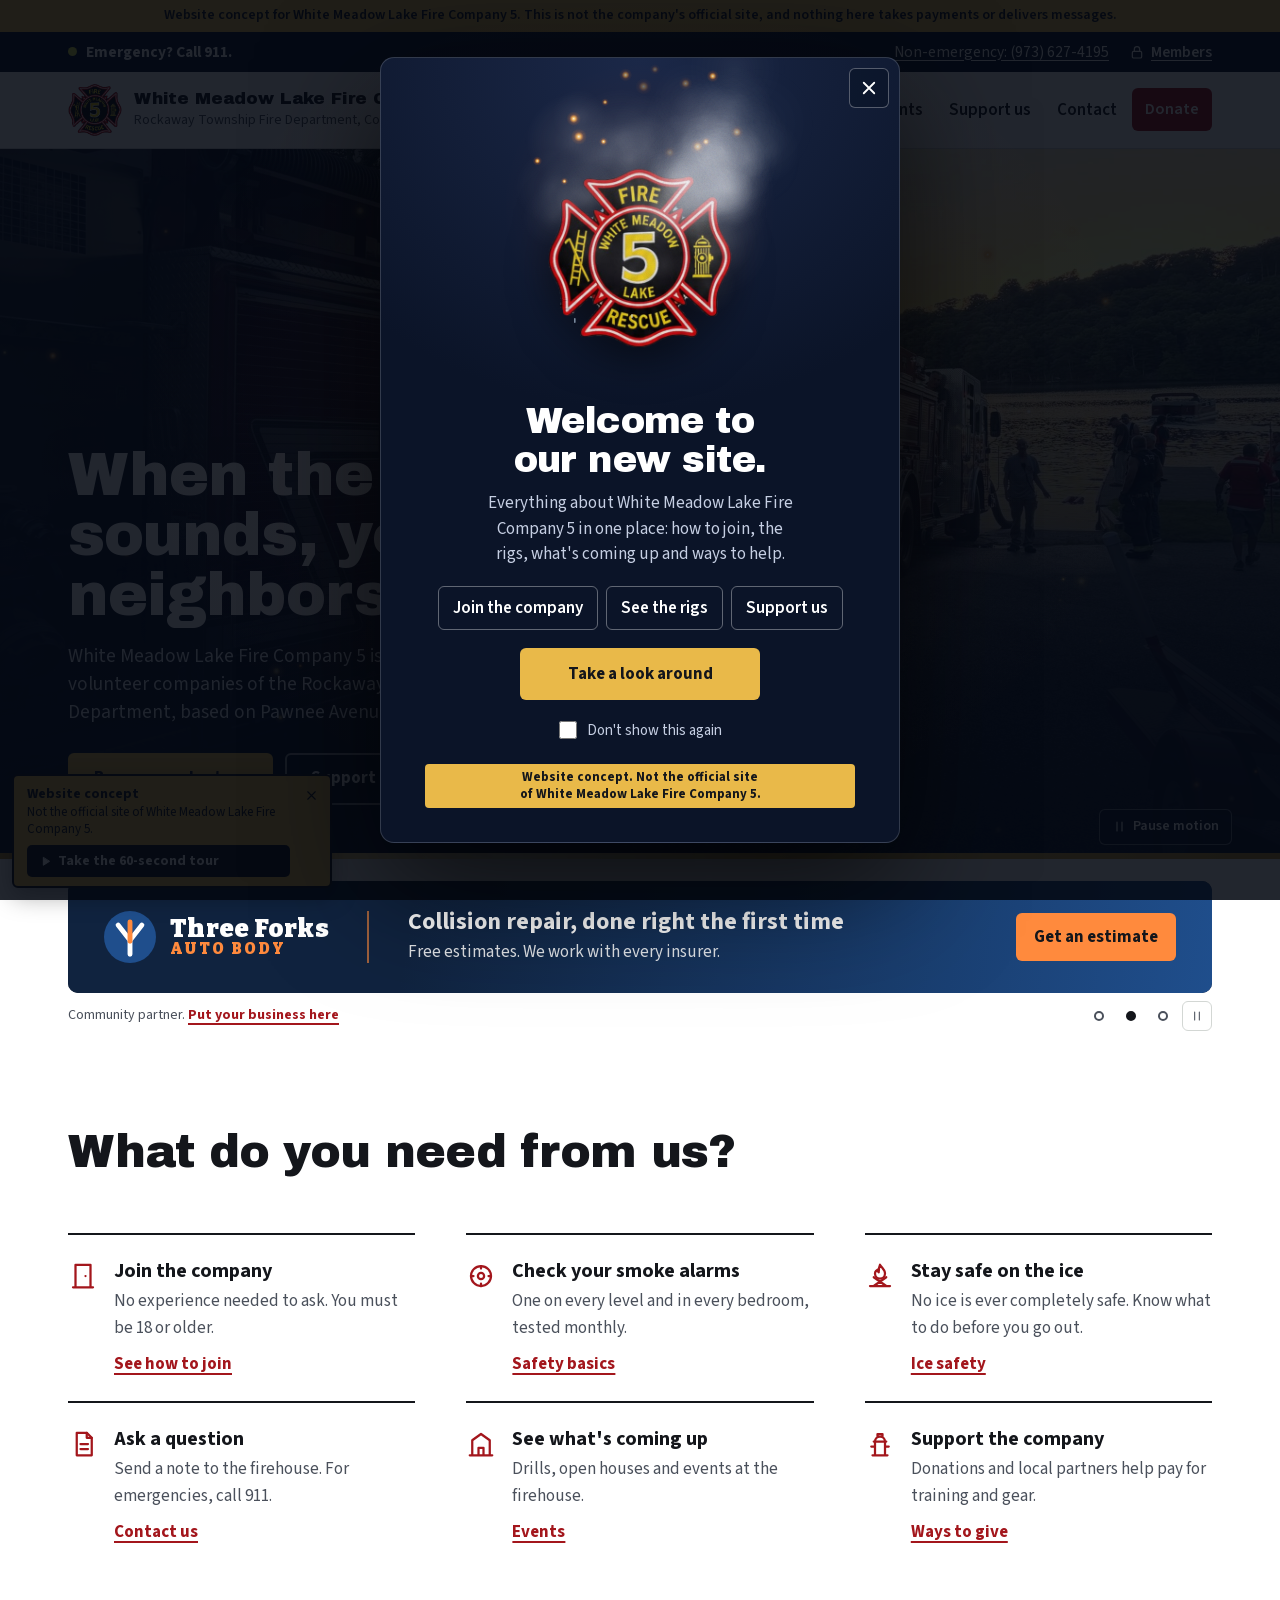
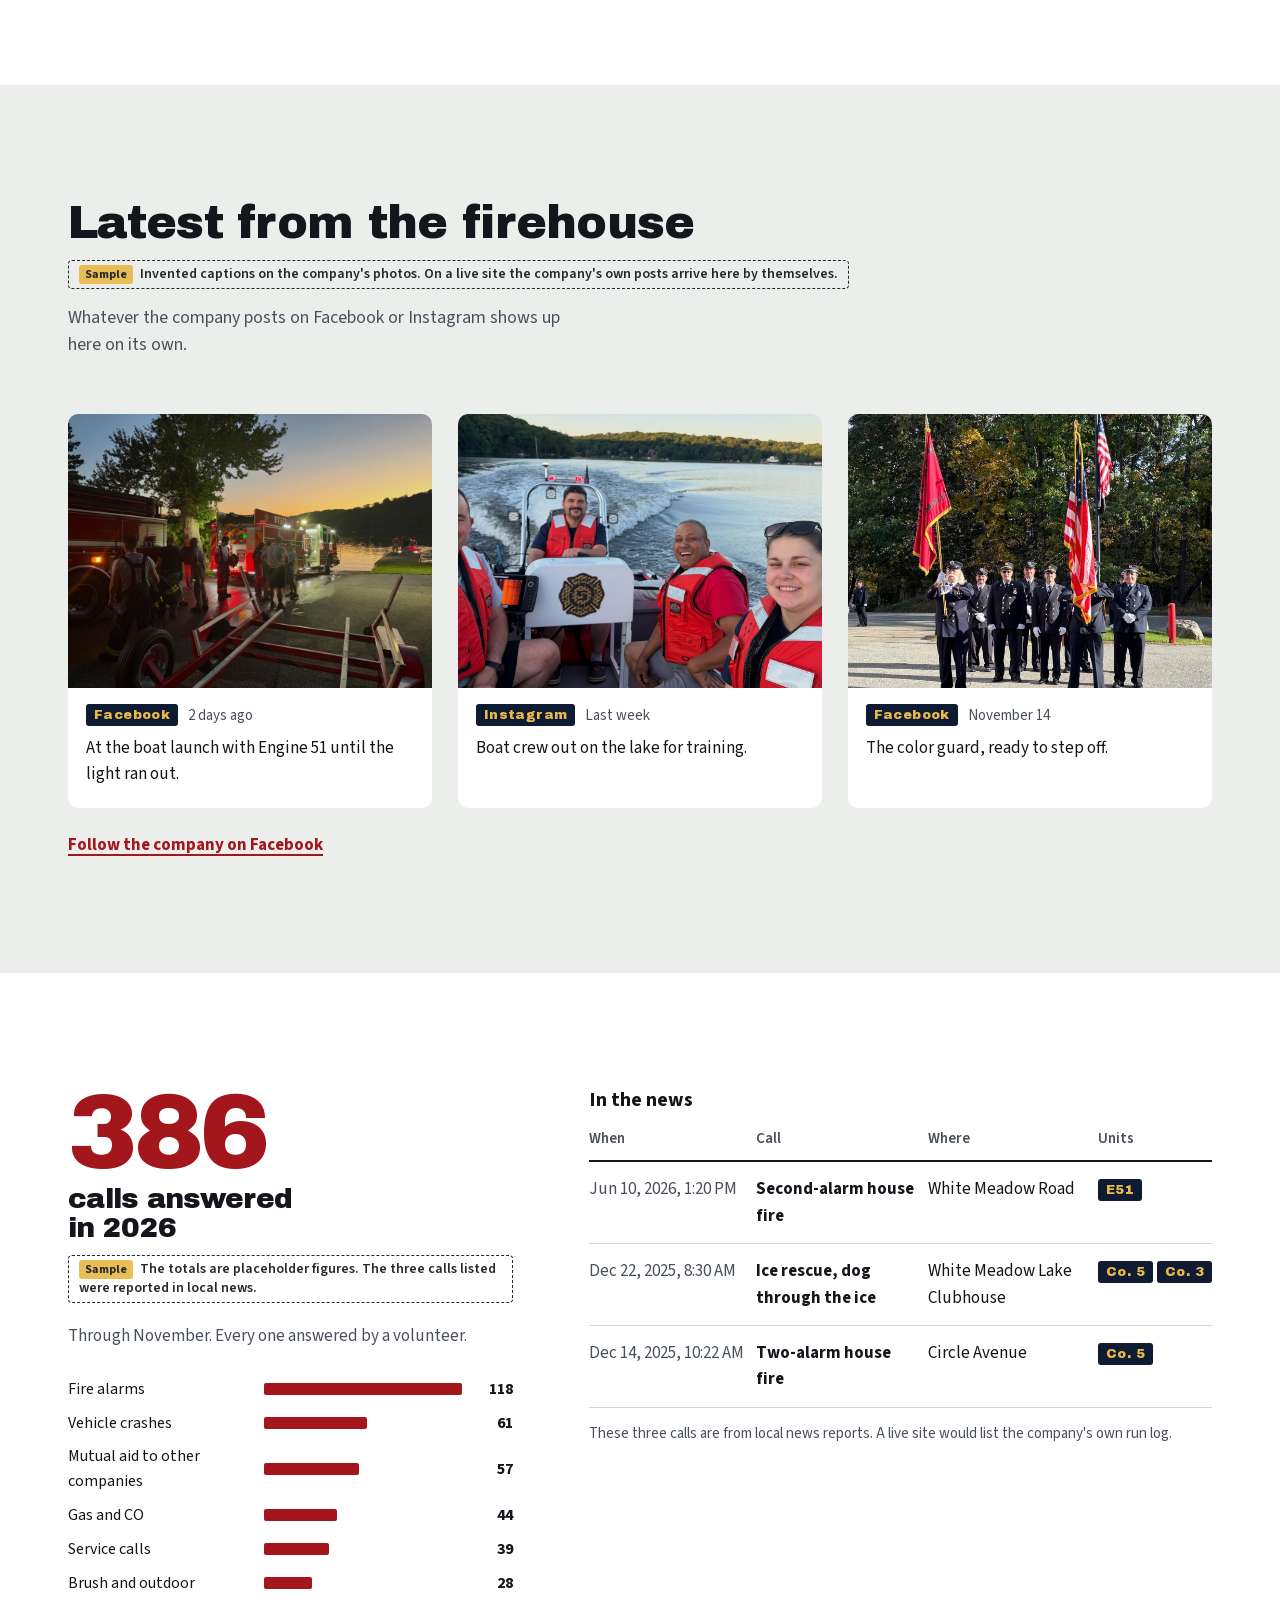
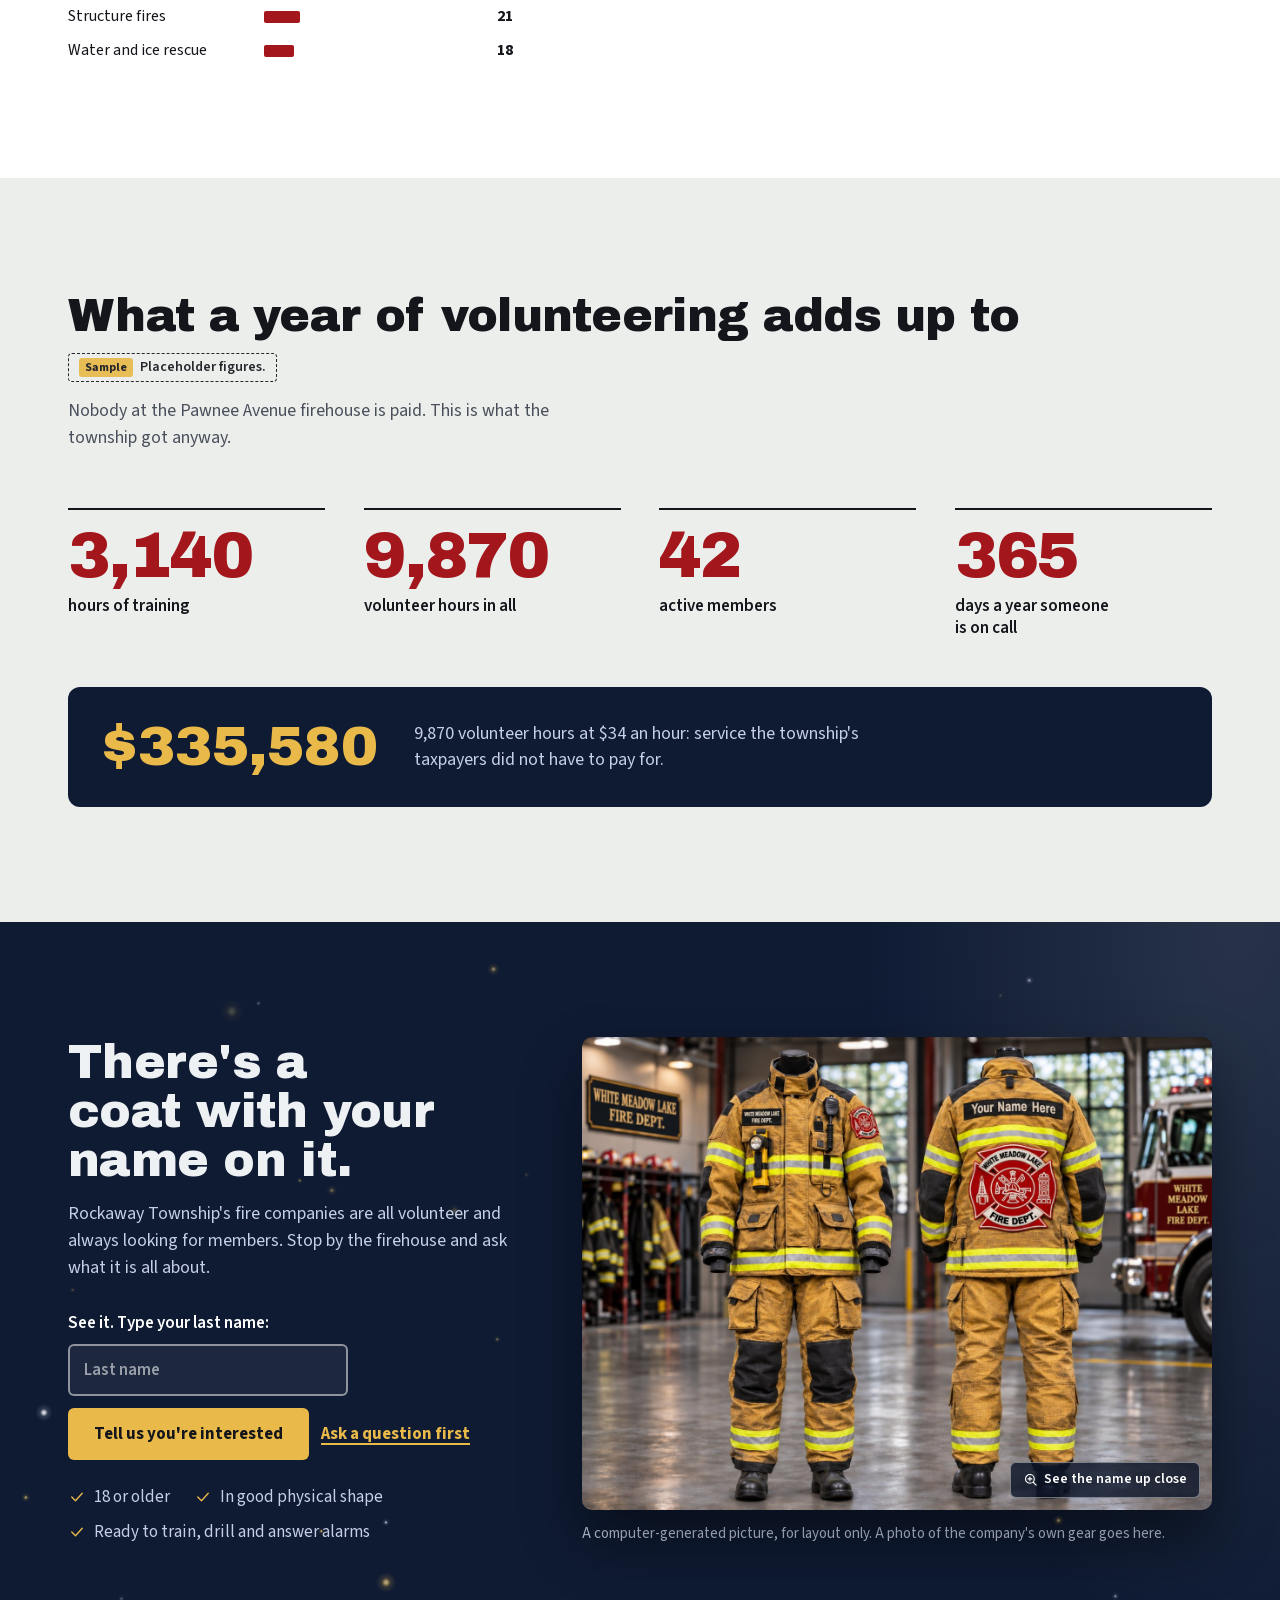
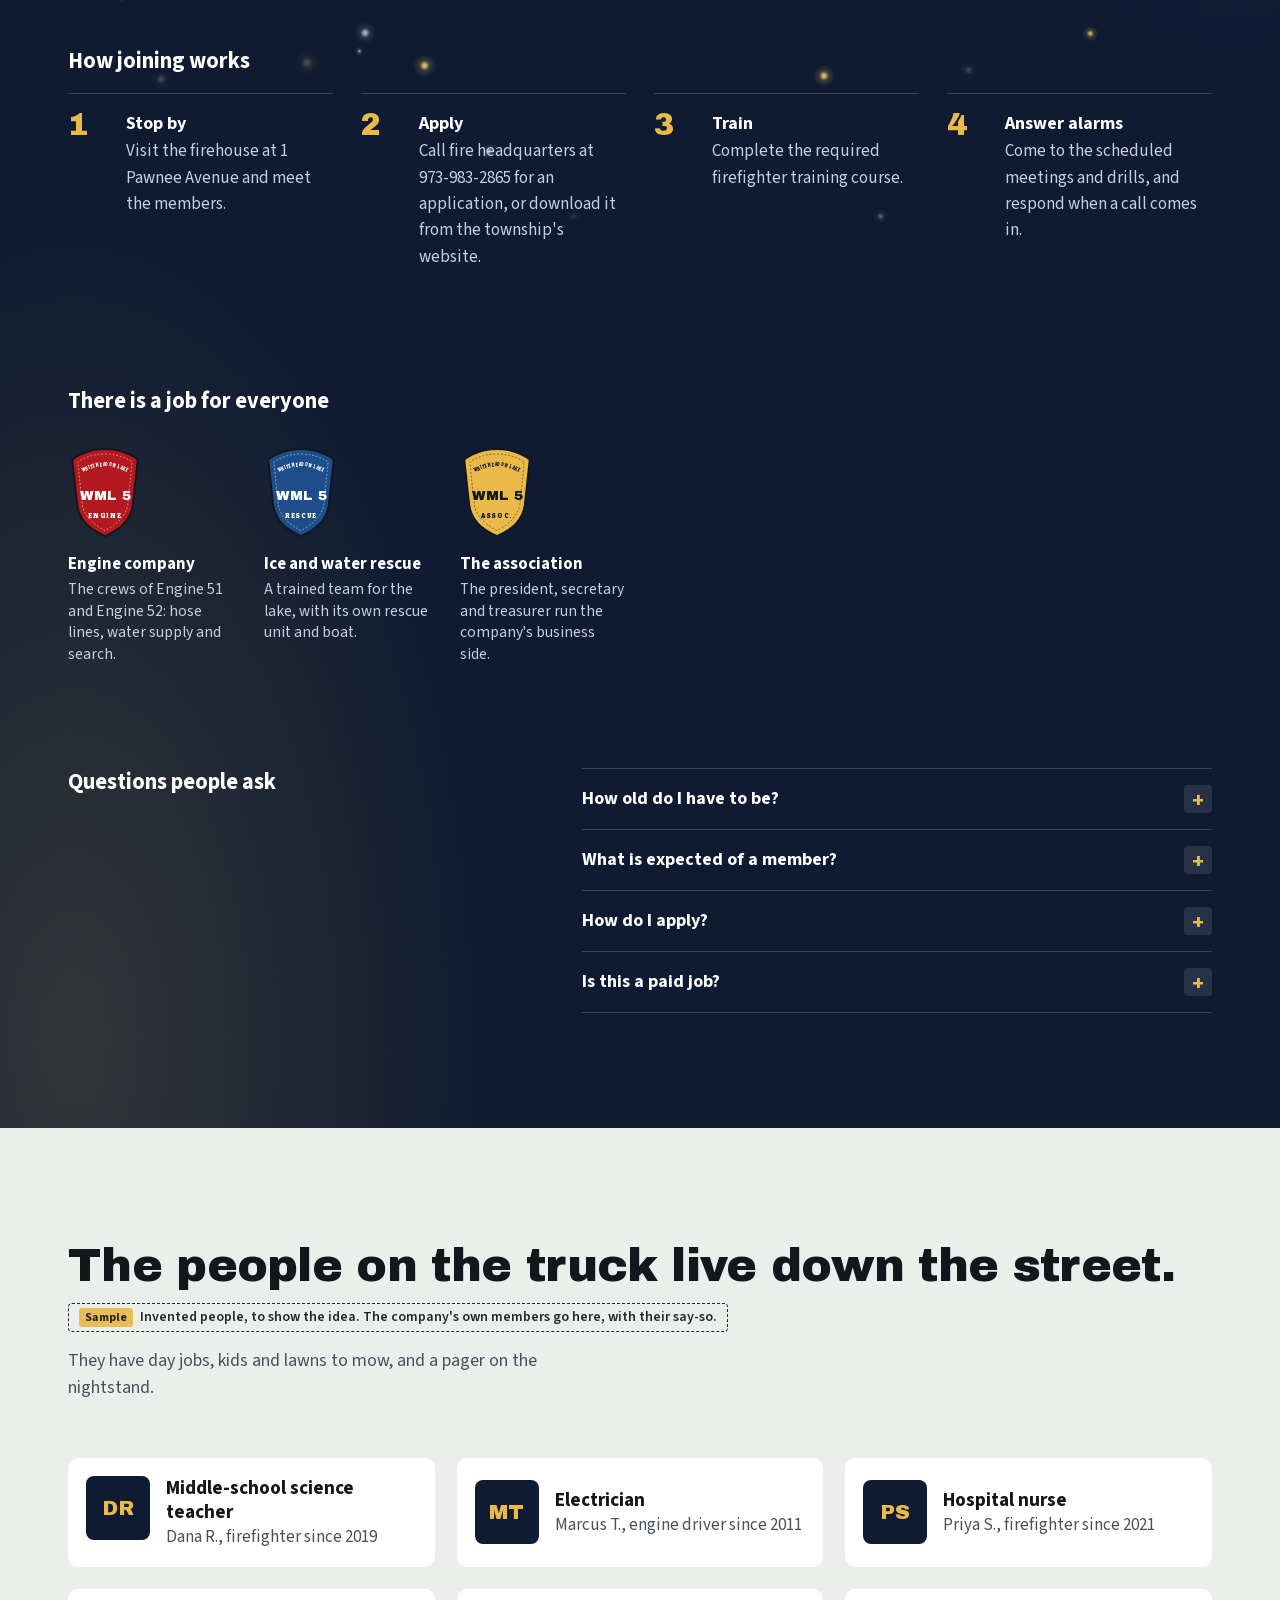
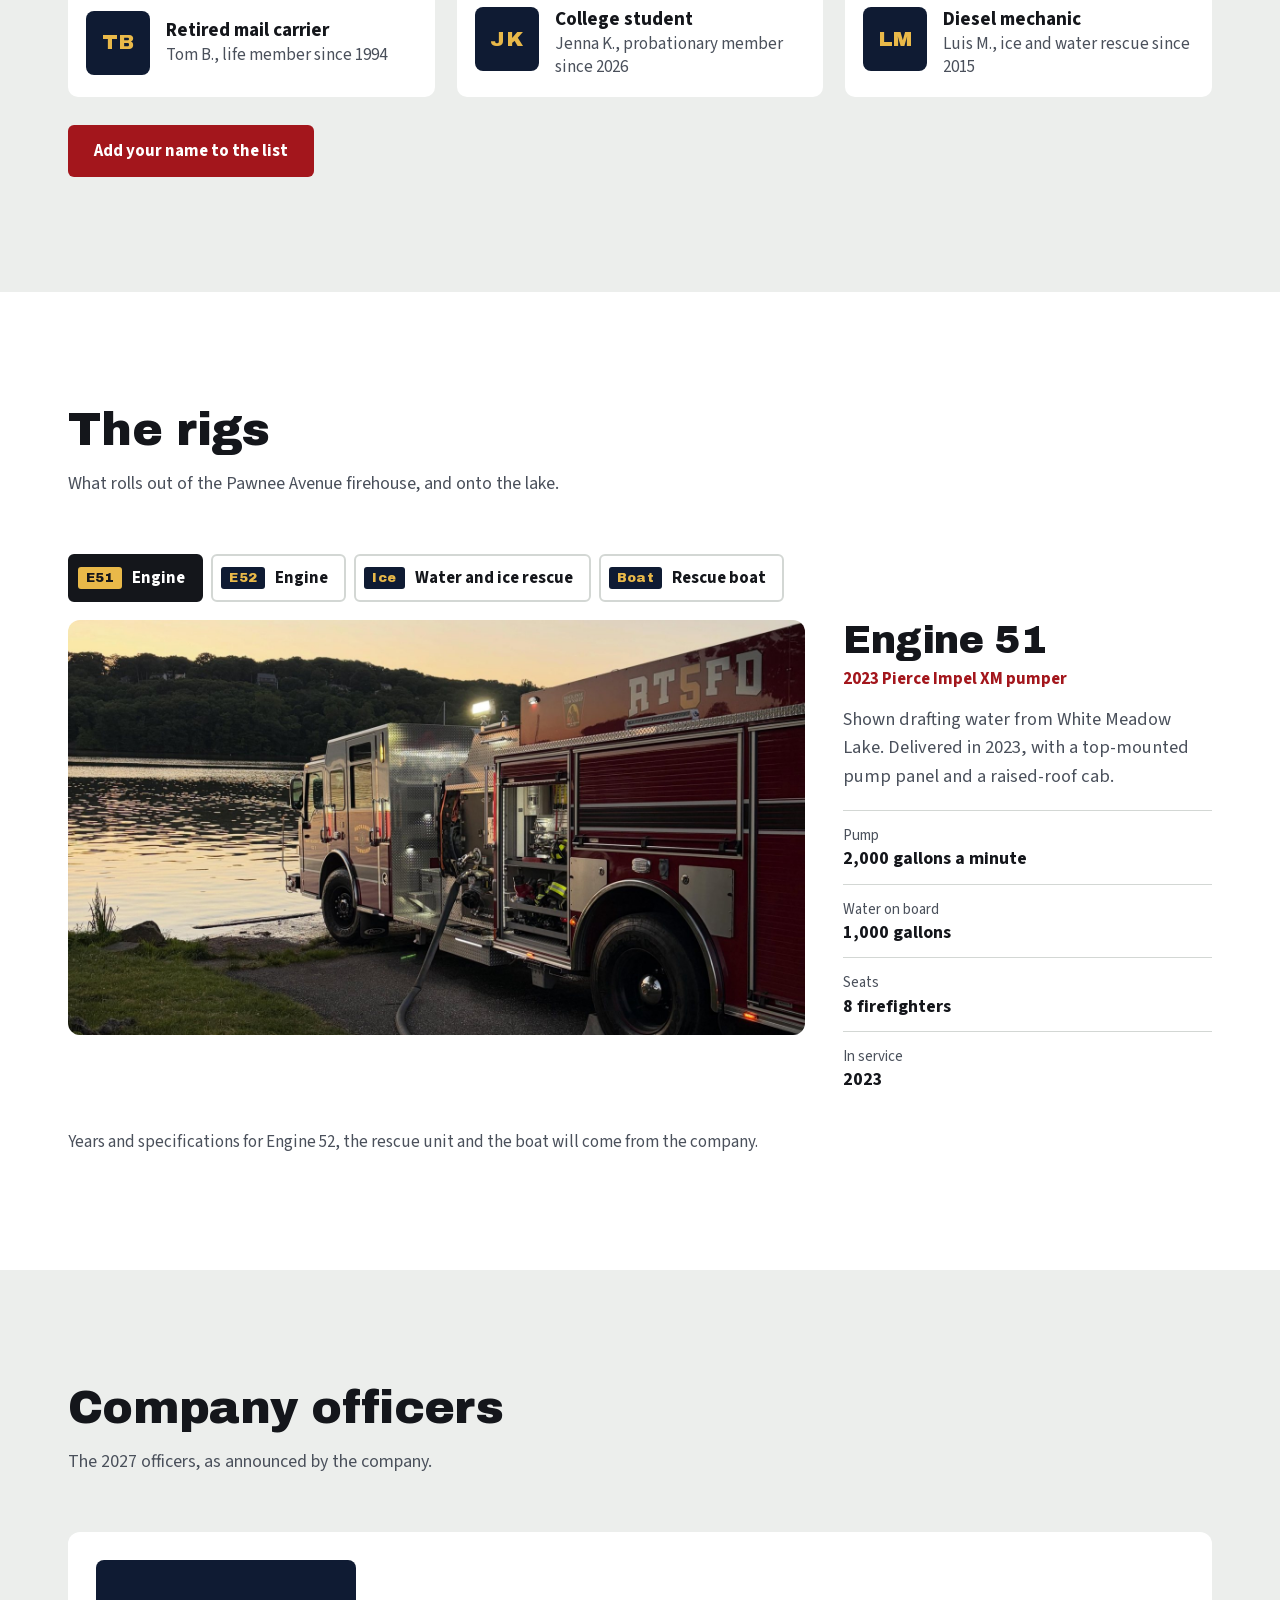
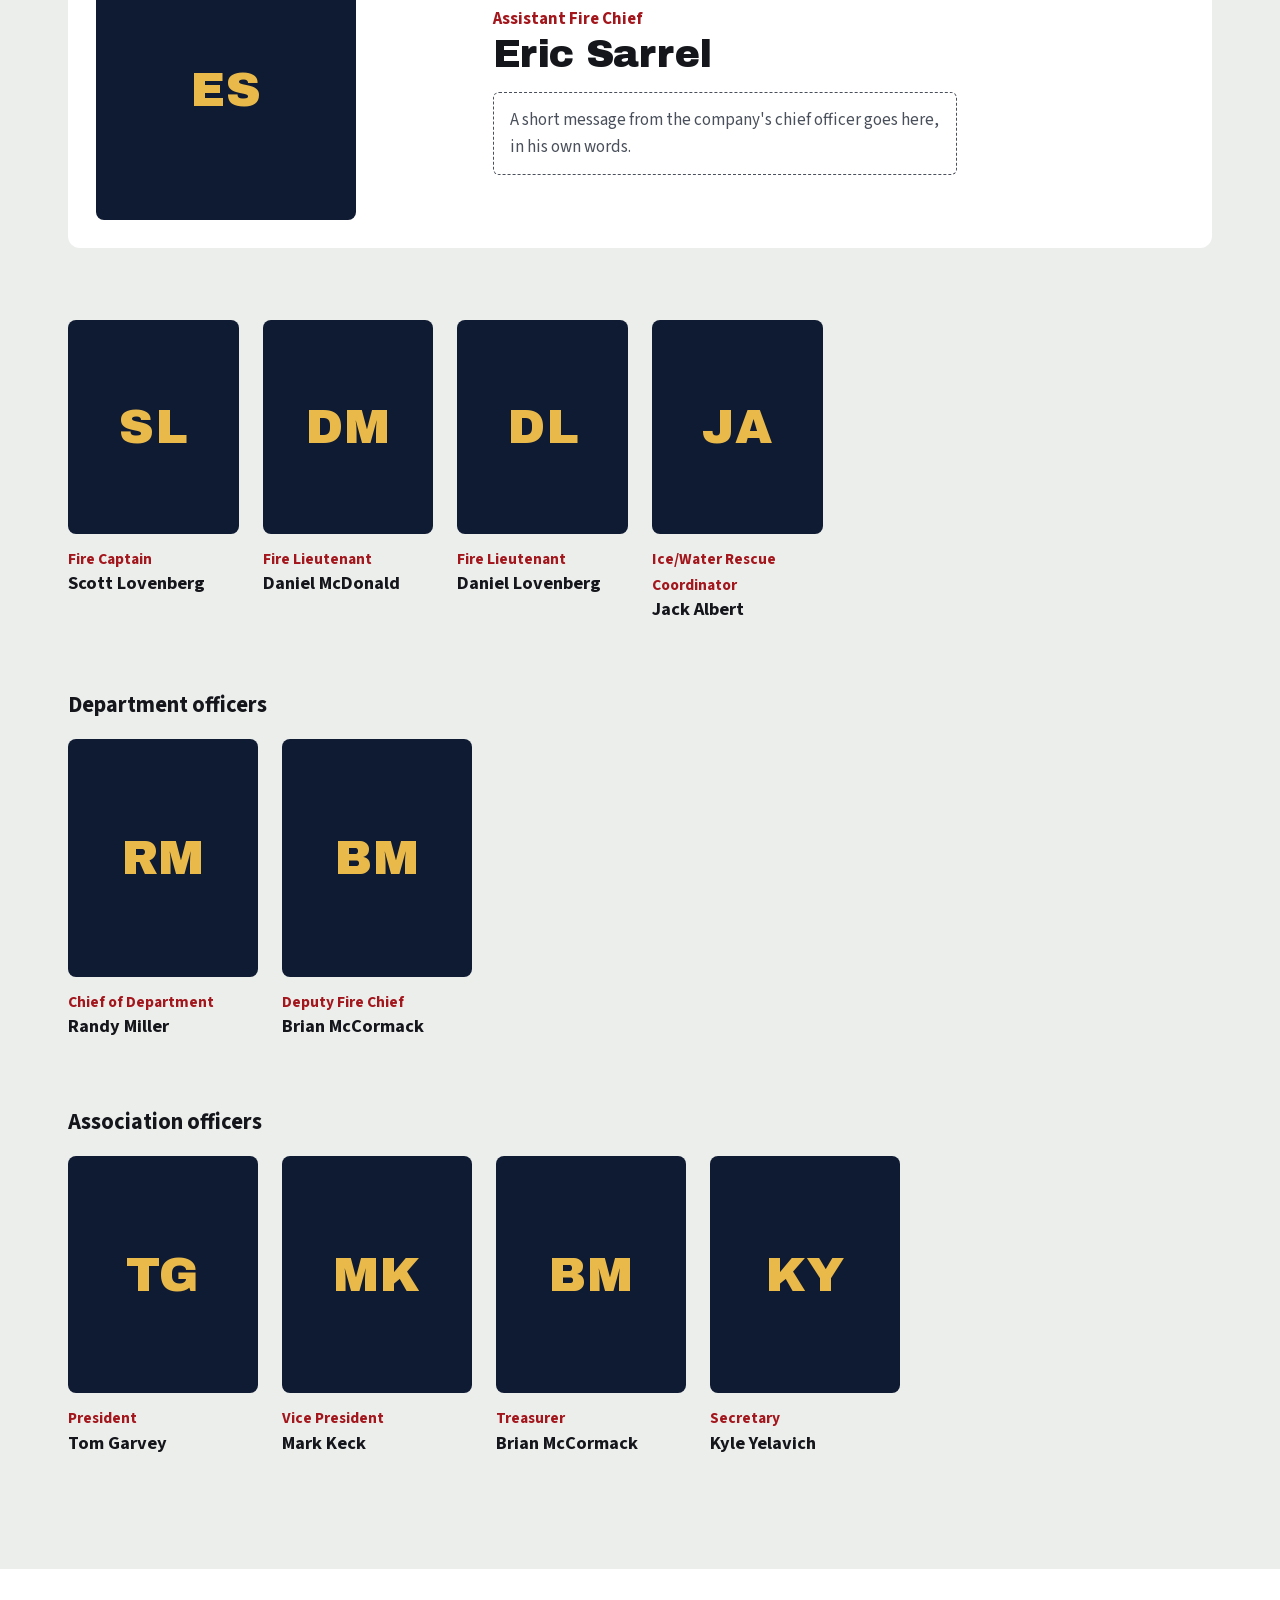
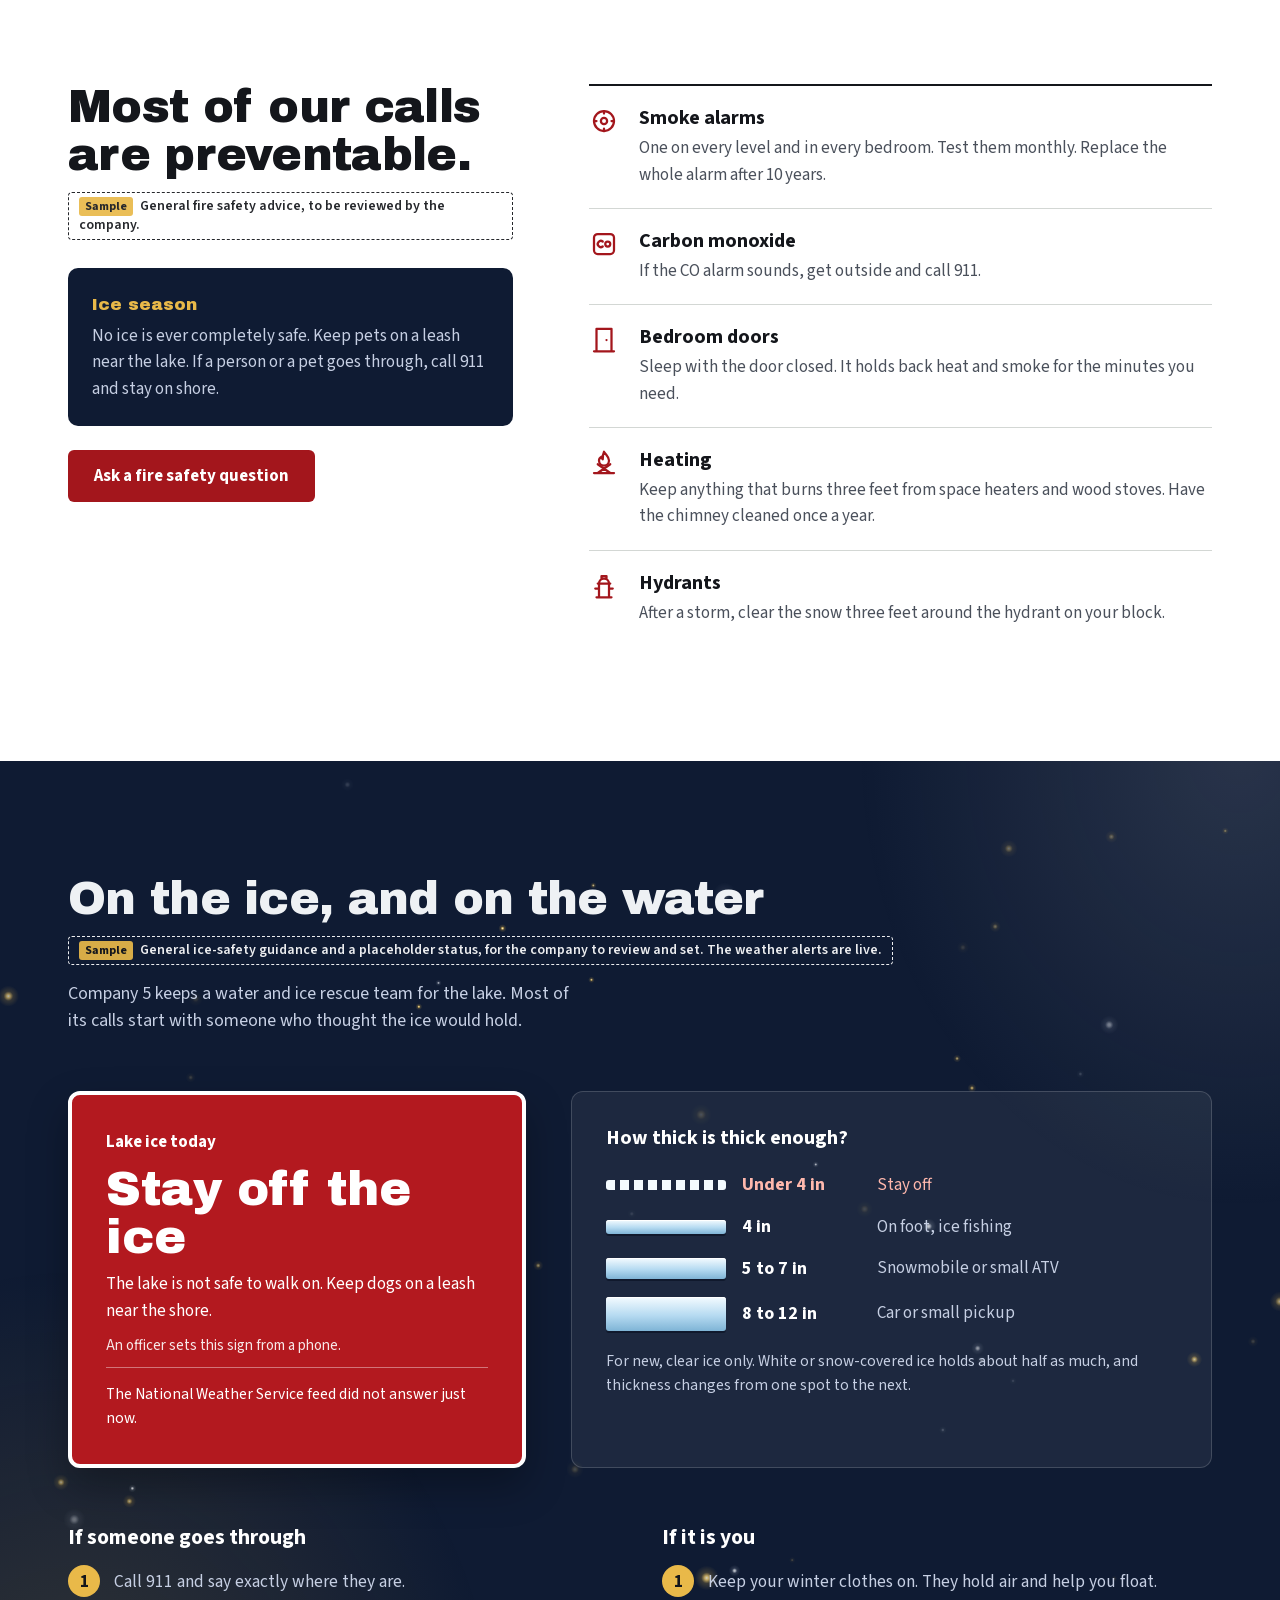
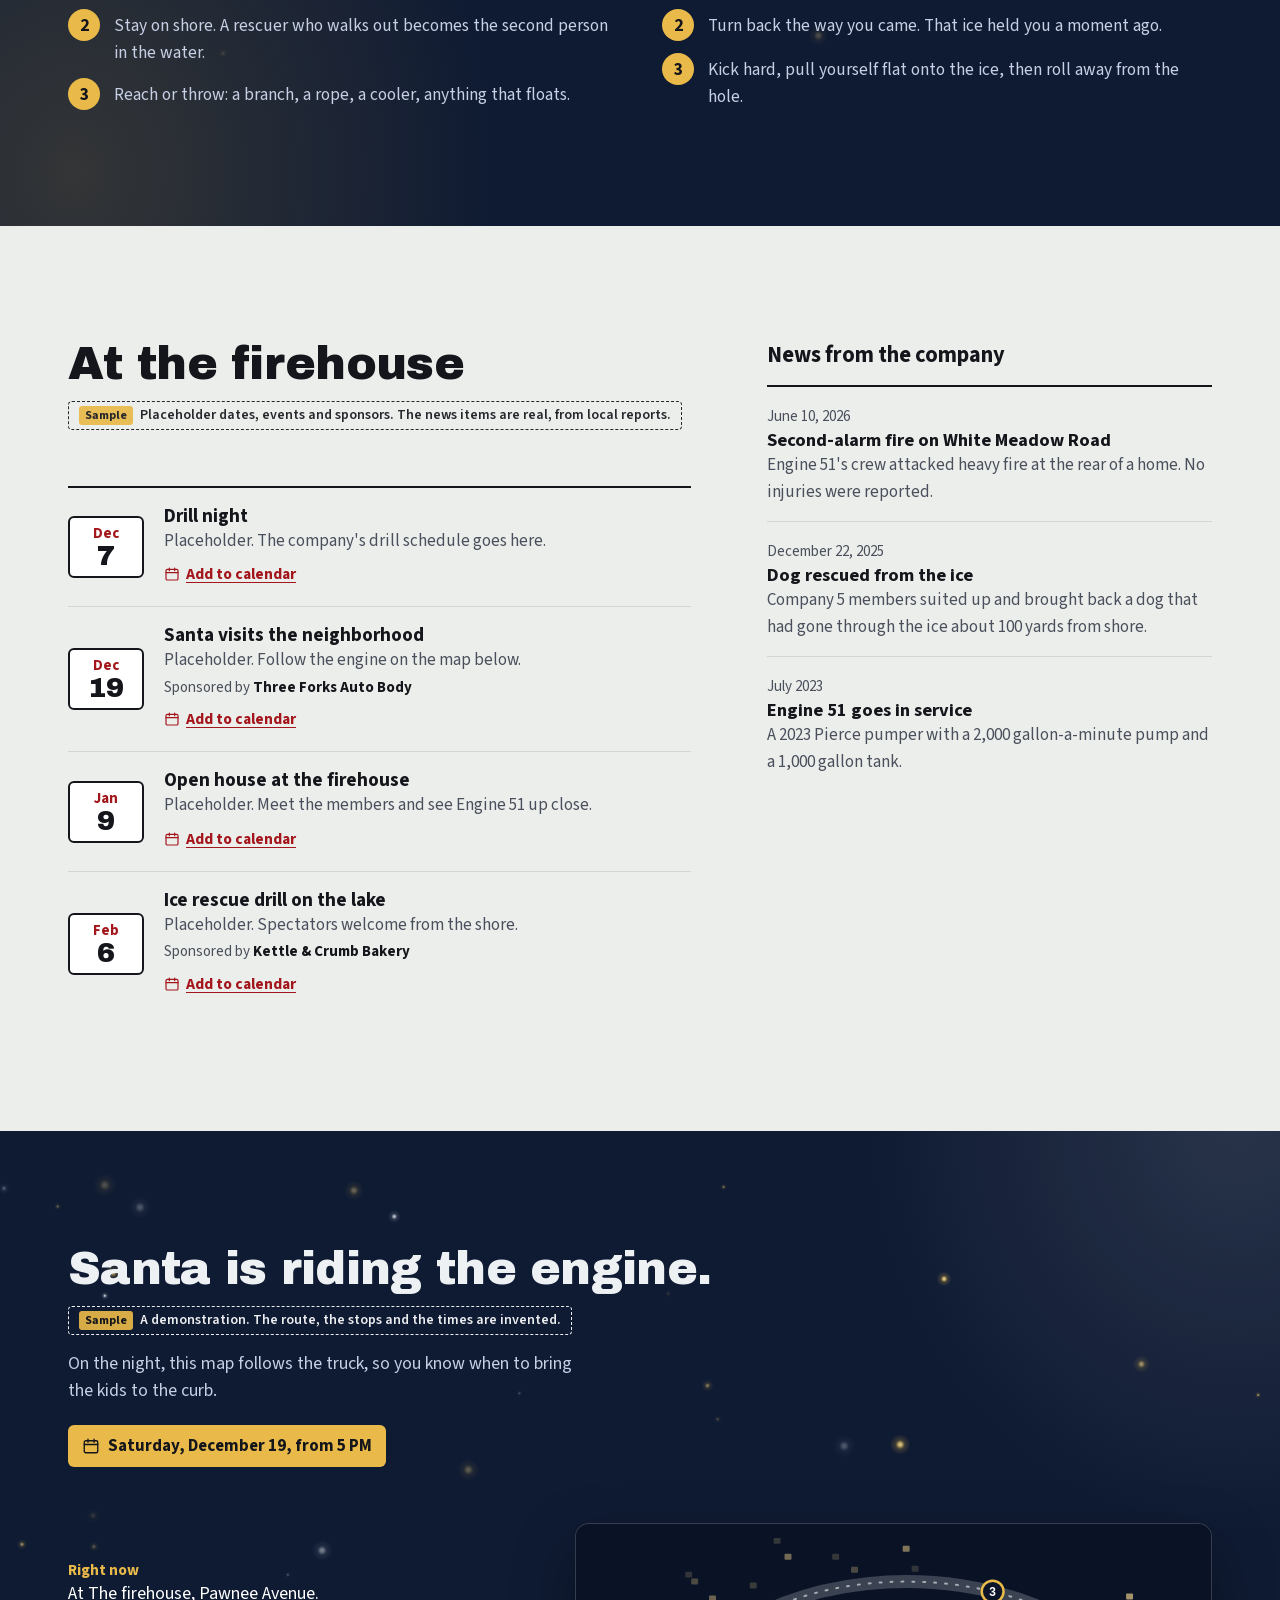
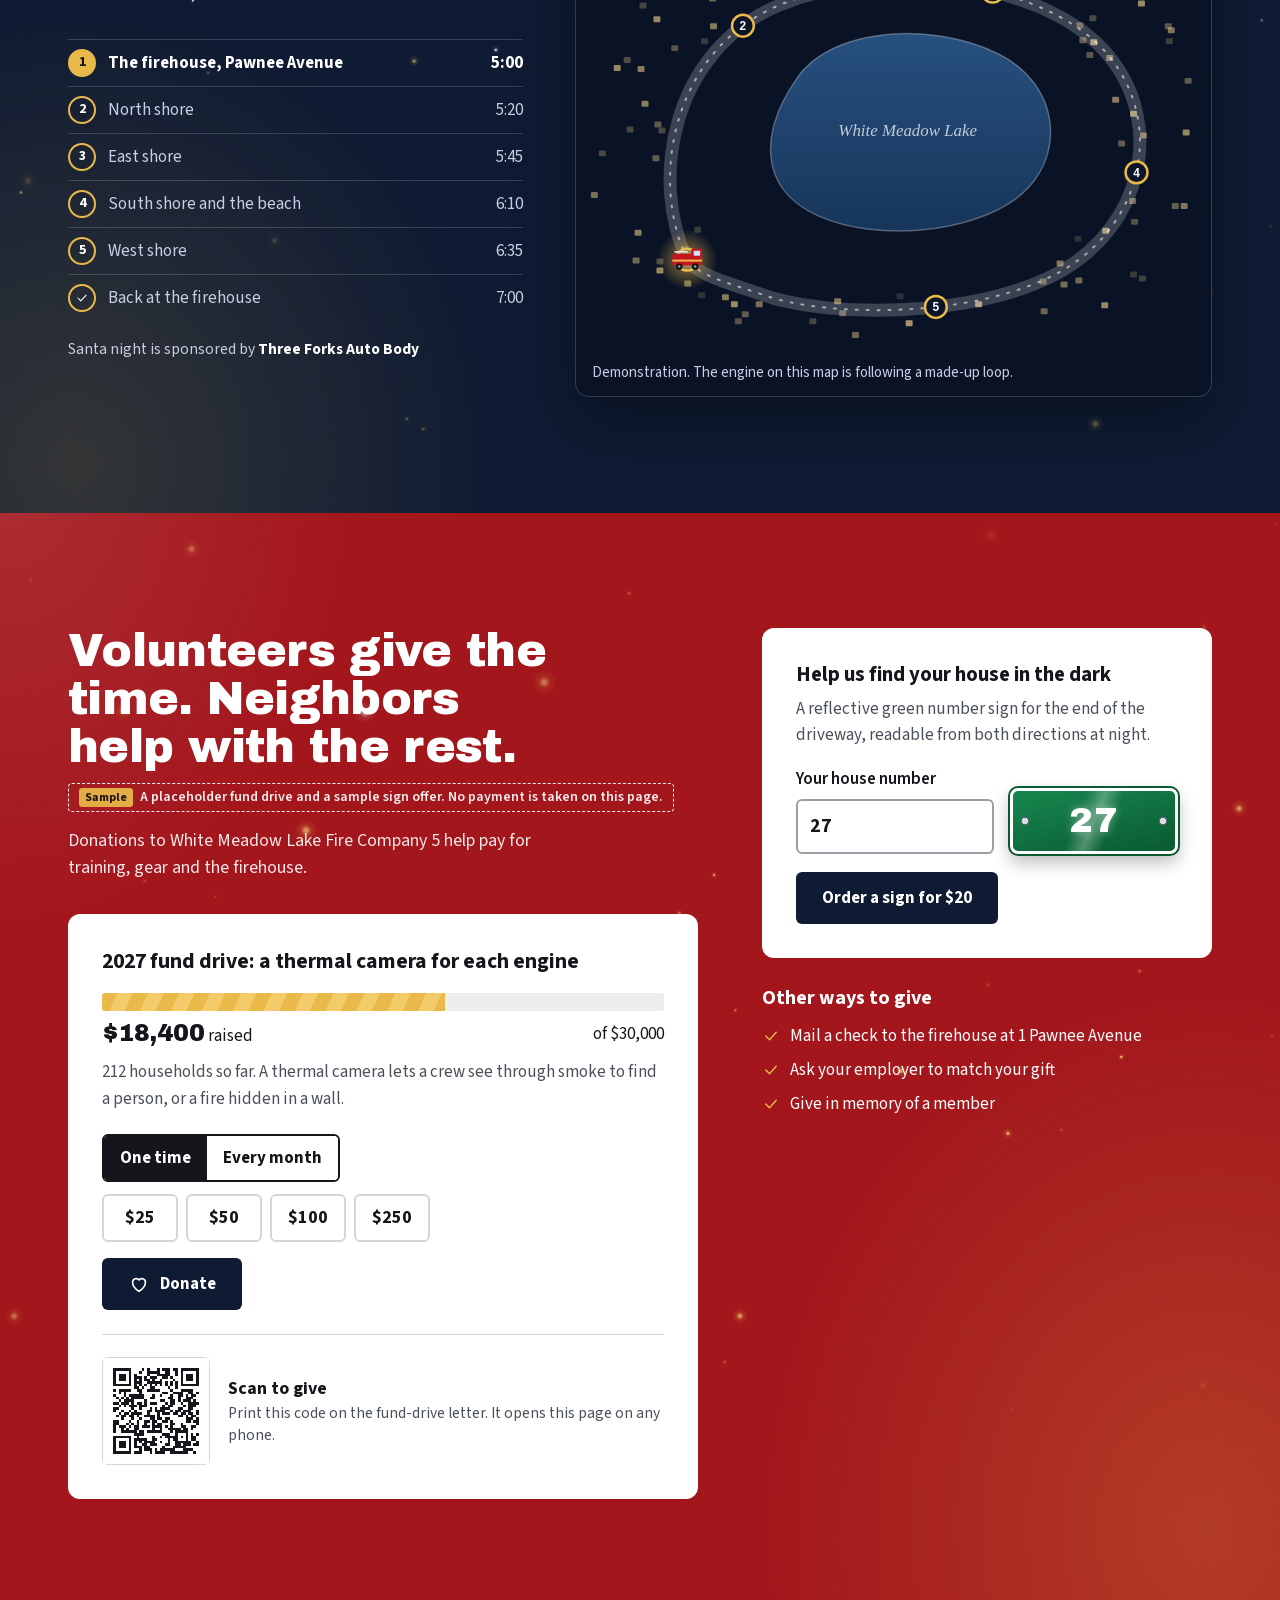
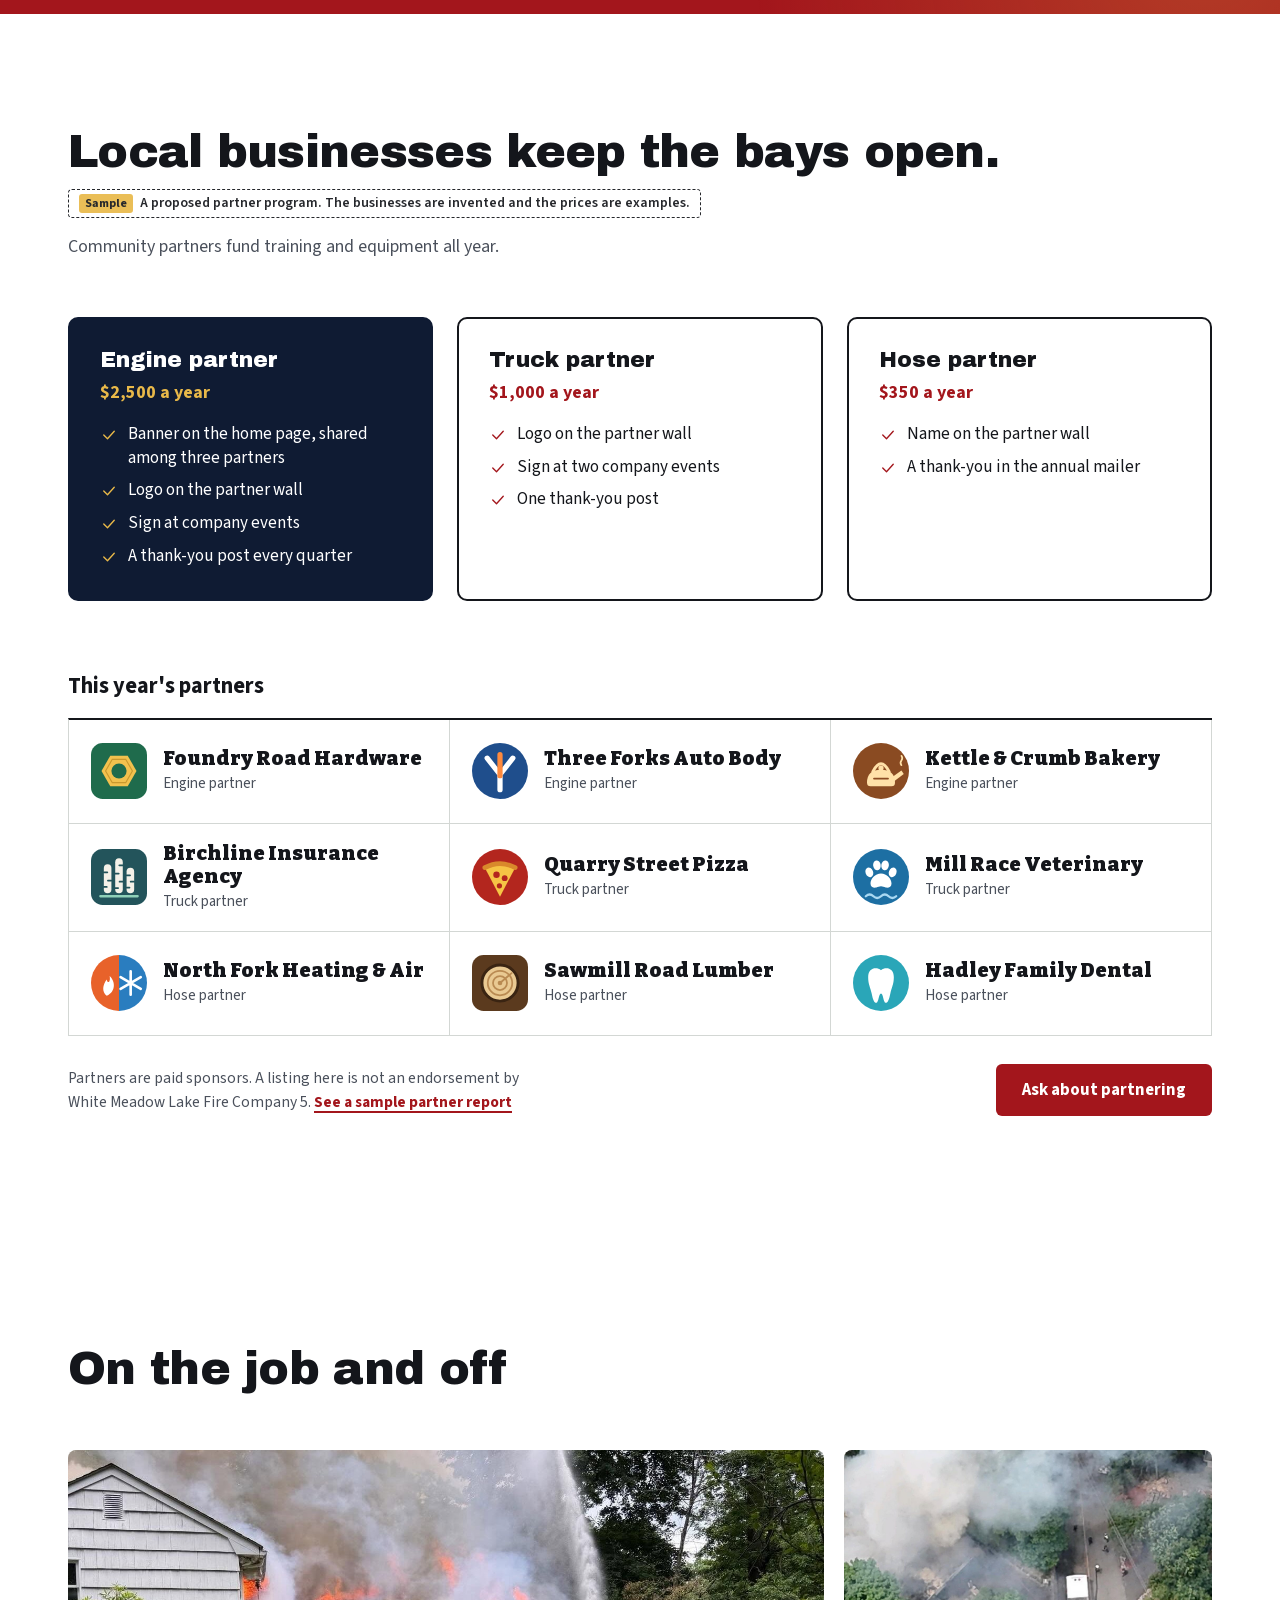
<file: index.html>
<!doctype html>
<html lang="en">
<head>
<meta charset="utf-8">
<meta name="viewport" content="width=device-width, initial-scale=1">
<title>White Meadow Lake Fire Company 5 (website concept, not the official site)</title>
<meta name="description" content="A website concept prepared for White Meadow Lake Fire Company 5. Not the company's official site.">
<meta name="theme-color" content="#0B1428">
<!-- Sample site: keeps search engines out. Remove this line (and robots.txt) for a real department. -->
<meta name="robots" content="noindex, nofollow">
<link rel="icon" href="favicon.ico" sizes="any">
<link rel="apple-touch-icon" href="images/icons/apple-touch-icon.png">
<meta name="twitter:card" content="summary_large_image">
<!--FONTS--><link rel="stylesheet" href="css/fonts.css"><!--/FONTS-->
<!--CSS--><link rel="stylesheet" href="css/site.css"><!--/CSS-->
</head>
<body>
<a class="skip" href="#main">Skip to content</a>
<div id="app"></div>
<noscript><p style="padding:24px;font:18px/1.5 system-ui,sans-serif">In an emergency, call 911. This site needs JavaScript to show the rest of its pages.</p></noscript>
<!--JS-->
<script src="data/site.js"></script>
<script src="js/art.js"></script>
<script src="js/fx.js"></script>
<script src="js/welcome.js"></script>
<script src="js/plus.js"></script>
<script src="js/site.js"></script>
<!--/JS-->
</body>
</html>
</file>
<file: css/fonts.css>
/* Self-hosted fonts (SIL Open Font License; see fonts/OFL-*.txt). */
@font-face { font-family: "Archivo Black"; src: url("../fonts/archivo-black.woff") format("woff"); font-weight: 400; font-display: swap; }
@font-face { font-family: "Bitter"; src: url("../fonts/bitter-black.woff") format("woff"); font-weight: 900; font-display: swap; }
@font-face { font-family: "Source Sans 3"; src: url("../fonts/source-sans-3-400.woff") format("woff"); font-weight: 400; font-display: swap; }
@font-face { font-family: "Source Sans 3"; src: url("../fonts/source-sans-3-600.woff") format("woff"); font-weight: 600; font-display: swap; }
@font-face { font-family: "Source Sans 3"; src: url("../fonts/source-sans-3-700.woff") format("woff"); font-weight: 700; font-display: swap; }
</file>
<file: css/site.css>
/* ==========================================================================
   Fire company template
   Ground: engine red, blue-hour navy, gold leaf, bay-floor concrete.
   Type: Archivo Black (block lettering), Source Sans 3 (text),
         Bitter Black (painted lettering inside the artwork).
   Colors marked "set by data" are overwritten from data/site.js.
   ========================================================================== */
:root {
  --accent: #C4161C;        /* set by data */
  --accent-deep: #8E0F14;   /* set by data */
  --dusk: #0F1B33;
  --night: #0B1428;
  --dusk-2: #16264A;
  --gold: #E9B949;
  --gold-deep: #A8791F;
  --lime: #D9E14B;
  --white: #FFFFFF;
  --concrete: #ECEEEC;
  --ink: #14161B;
  --ink-2: #4A505B;
  --line: #D3D7D4;
  --on-dusk-2: #C6CFE3;
  --display: "Archivo Black", "Arial Black", Impact, sans-serif;
  --text: "Source Sans 3", system-ui, -apple-system, "Segoe UI", Roboto, sans-serif;
  --letter: "Bitter", Rockwell, Georgia, serif;
  --wrap: 1240px;
  --gutter: clamp(18px, 4vw, 48px);
  --pad: clamp(64px, 9vw, 128px);
  --ease: cubic-bezier(.2, .7, .2, 1);
}

*, *::before, *::after { box-sizing: border-box; }
html { -webkit-text-size-adjust: 100%; scroll-behavior: smooth; scroll-padding-top: 96px; }
body { margin: 0; background: var(--white); color: var(--ink); font: 400 1.0625rem/1.55 var(--text); overflow-x: clip; }
svg { display: block; max-width: 100%; }
img, video { display: block; max-width: 100%; height: auto; }
a { color: inherit; }
h1, h2, h3, p, ul, ol, dl, dd, figure { margin: 0; }
ul, ol { padding: 0; list-style: none; }
h1, h2 { font-family: var(--display); font-weight: 400; letter-spacing: -.015em; text-wrap: balance; }
h1 { font-size: clamp(2.2rem, 4.7vw, 4.1rem); line-height: 1; }
h2 { font-size: clamp(1.85rem, 3.6vw, 3.1rem); line-height: 1.04; }
h3 { font: 700 1.25rem/1.25 var(--text); }
button, input, select, textarea { font: inherit; color: inherit; }
:focus-visible { outline: 3px solid var(--gold); outline-offset: 3px; border-radius: 4px; box-shadow: 0 0 0 6px var(--ink); }
.wrap { width: 100%; max-width: var(--wrap); margin-inline: auto; padding-inline: var(--gutter); }
.skip { position: absolute; left: -9999px; top: 8px; z-index: 300; padding: 10px 16px; border-radius: 6px; background: var(--white); color: var(--ink); font-weight: 700; }
.skip:focus { left: 8px; }
.vh { position: absolute; width: 1px; height: 1px; overflow: hidden; clip-path: inset(50%); white-space: nowrap; }
.ic { width: 22px; height: 22px; flex: none; }
.lede { max-width: 58ch; margin-top: 16px; color: var(--ink-2); font-size: clamp(1.1rem, 1.4vw, 1.25rem); line-height: 1.5; }
.head { margin-bottom: clamp(32px, 4.5vw, 56px); }

.band { padding-block: var(--pad); }
.band--concrete { background: var(--concrete); }
.band--dusk { background: var(--dusk); color: var(--white); }
.band--dusk .lede { color: var(--on-dusk-2); }
.band--accent { background: var(--accent); color: var(--white); }

/* Buttons are plates: squared corners, like a unit number on a rig. */
.btn { display: inline-flex; align-items: center; justify-content: center; gap: 10px; min-height: 52px; padding: 12px 24px; border: 2px solid transparent; border-radius: 6px; background: var(--accent); color: var(--white); font-weight: 700; font-size: 1.0625rem; line-height: 1.2; text-decoration: none; cursor: pointer; transition: transform .15s var(--ease), background-color .15s; }
.btn:hover { transform: translateY(-2px); }
.btn:active { transform: none; }
.btn--gold { background: var(--gold); color: var(--ink); }
.btn--dusk { background: var(--dusk); color: var(--white); }
.btn--ghost { border-color: rgba(255, 255, 255, .55); background: transparent; color: var(--white); }
.btn--ghost:hover { background: rgba(255, 255, 255, .1); }
.btn--line { border-color: var(--ink); background: transparent; color: var(--ink); }
.btn--small { min-height: 42px; padding: 8px 16px; font-size: 1rem; }
.link { color: var(--accent); font-weight: 700; text-underline-offset: 4px; text-decoration-thickness: 2px; background: none; border: 0; padding: 0; cursor: pointer; text-decoration-line: underline; }
.link:hover { text-decoration-thickness: 3px; }
.band--dusk .link { color: var(--gold); }
.plate { display: inline-block; padding: 3px 8px 2px; border-radius: 3px; background: var(--dusk); color: var(--gold); font: 400 .8125rem/1.3 var(--display); letter-spacing: .03em; }

/* ---------- sample label (demo sites only) ---------- */
.sample-bar { background: var(--gold); color: var(--ink); font-size: .875rem; font-weight: 600; text-align: center; }
.sample-bar .wrap { padding-block: 5px; }
@media (min-width: 621px) { #app:has(.sample-bar) .hero { height: clamp(540px, calc(100vh - 190px), 860px); } }

/* ---------- emergency strip and header ---------- */
.strip { background: var(--night); color: var(--white); font-size: .9688rem; }
.strip .wrap { display: flex; align-items: center; justify-content: space-between; gap: 16px; min-height: 40px; }
.strip strong { display: inline-flex; align-items: center; gap: 9px; }
.strip strong::before { content: ""; width: 9px; height: 9px; border-radius: 50%; background: var(--lime); }
.strip-right { display: flex; align-items: center; gap: 20px; }
.strip a, .strip button { color: var(--white); text-underline-offset: 3px; }
.strip button { display: inline-flex; align-items: center; gap: 6px; padding: 4px 0; border: 0; background: none; font-weight: 600; cursor: pointer; text-decoration: underline; }
.strip .ic { width: 16px; height: 16px; }

.site-header { position: sticky; top: 0; z-index: 100; background: var(--white); border-bottom: 1px solid var(--line); transition: box-shadow .2s; }
.site-header.is-stuck { box-shadow: 0 8px 24px rgba(15, 27, 51, .12); }
.site-header .wrap { display: flex; align-items: center; gap: 24px; min-height: 76px; }
.brand { display: flex; align-items: center; gap: 12px; margin-right: auto; text-decoration: none; }
.brand .art-emblem { width: 54px; height: 54px; flex: none; object-fit: contain; }
.brand b { display: block; font: 400 1.0625rem/1.1 var(--display); letter-spacing: -.01em; }
.brand span span { display: block; margin-top: 3px; color: var(--ink-2); font-size: .875rem; line-height: 1.2; }
.nav { display: flex; align-items: center; gap: 4px; }
.nav a { padding: 10px 11px; border-radius: 6px; font-weight: 600; text-decoration: none; }
.nav a:hover { background: var(--concrete); }
.nav-toggle { display: none; align-items: center; gap: 8px; min-height: 44px; padding: 8px 12px; border: 2px solid var(--ink); border-radius: 6px; background: none; font-weight: 700; cursor: pointer; }

/* ---------- site-wide notice ---------- */
.alert { background: var(--lime); color: var(--ink); font-weight: 600; }
.alert .wrap { display: flex; align-items: center; gap: 10px; min-height: 44px; padding-block: 8px; }
.alert .ic { width: 20px; height: 20px; }
.alert a { font-weight: 700; text-underline-offset: 3px; }

/* ---------- hero ---------- */
.hero { position: relative; display: flex; flex-direction: column; height: clamp(580px, calc(100vh - 160px), 940px); overflow: hidden; background: var(--night); color: var(--white); text-align: center; border-bottom: 6px solid var(--gold); }
.hero-copy { position: relative; z-index: 2; padding-top: clamp(28px, 4.5vh, 56px); }
.hero--photo { display: block; height: clamp(560px, calc(100vh - 160px), 860px); text-align: left; }
.hero-media { position: absolute; inset: 0; overflow: hidden; }
.hero-img { position: absolute; inset: 0; width: 100%; height: 100%; max-width: none; object-fit: cover; object-position: 50% 44%; opacity: 0; transition: opacity 1.8s ease; animation: heroIn 7s var(--ease) both; }
.hero-img.is-on { opacity: 1; }
@keyframes heroIn { from { transform: scale(1.07); } to { transform: scale(1); } }
.hero-shade { position: absolute; inset: 0; background: linear-gradient(0deg, rgba(11, 20, 40, .96) 0%, rgba(11, 20, 40, .84) 24%, rgba(11, 20, 40, .3) 52%, rgba(11, 20, 40, 0) 70%), linear-gradient(90deg, rgba(11, 20, 40, .8) 0%, rgba(11, 20, 40, .55) 30%, rgba(11, 20, 40, 0) 64%); }
.hero--photo .hero-copy { position: absolute; left: 0; right: 0; bottom: 0; padding-top: 0; padding-bottom: clamp(36px, 6vh, 72px); }
.hero h1 { max-width: 21ch; margin-inline: auto; }
.hero-copy p { max-width: 60ch; margin: 18px auto 0; color: var(--on-dusk-2); font-size: clamp(1.1rem, 1.5vw, 1.3rem); line-height: 1.45; }
.hero-cta { display: flex; flex-wrap: wrap; justify-content: center; gap: 12px; margin-top: 26px; }
.hero--photo h1 { max-width: 16ch; margin-inline: 0; text-shadow: 0 2px 24px rgba(11, 20, 40, .5); }
.hero--photo .hero-copy p { max-width: 44ch; margin-inline: 0; color: #E6EAF3; }
.hero--photo .hero-cta { justify-content: flex-start; }
.hero-scene { position: relative; z-index: 1; flex: 1; min-height: 240px; margin-top: 8px; }
.hero-scene .art-station { position: absolute; inset: 0; width: 100%; height: 100%; max-width: none; overflow: visible; }
.hero-pause { position: absolute; right: var(--gutter); bottom: 14px; z-index: 3; display: inline-flex; align-items: center; gap: 6px; min-height: 36px; padding: 6px 12px; border: 1px solid rgba(255, 255, 255, .4); border-radius: 6px; background: rgba(11, 20, 40, .7); color: var(--white); font-size: .875rem; font-weight: 600; cursor: pointer; }
.hero-pause .ic { width: 15px; height: 15px; }
/* A small real photo, framed under the headline, against the night sky. */
.hero.hero--framed, #app:has(.sample-bar) .hero.hero--framed { height: auto; }
.hero--framed { min-height: clamp(560px, calc(100vh - 190px), 860px); padding-bottom: clamp(34px, 5vh, 56px); background: radial-gradient(70% 46% at 50% 100%, rgba(233, 185, 73, .2), transparent 72%), linear-gradient(180deg, var(--night) 0%, var(--dusk) 78%, #1B2748 100%); }
.hero--framed .hero-copy p { max-width: 74ch; }
.hero-frame { position: relative; z-index: 2; width: min(calc(100% - 2 * var(--gutter)), clamp(480px, 64vh, 680px)); margin: clamp(26px, 4vh, 40px) auto 0; }
.hero-frame img { width: 100%; border: 6px solid var(--white); border-radius: 6px; box-shadow: 0 30px 70px rgba(0, 0, 0, .6); }
.hero-frame figcaption { margin-top: 12px; color: var(--on-dusk-2); font-size: .9375rem; }

/* The one orchestrated moment: the bay doors roll up, then the lights come on. */
.baydoor { animation: doorUp 2.1s cubic-bezier(.55, .05, .2, 1) calc(.5s + var(--i) * .32s) both; }
@keyframes doorUp { from { transform: translateY(0); } to { transform: translateY(-238px); } }
.redglow { opacity: 0; animation: glow 1.5s ease-in-out 3.4s infinite alternate; }
@keyframes glow { from { opacity: 0; } to { opacity: .8; } }
.beacon--a { animation: beacon 1.5s ease-in-out 3.4s infinite alternate; }
.beacon--b { animation: beacon 1.5s ease-in-out 3.4s infinite alternate-reverse; }
@keyframes beacon { from { opacity: .35; } to { opacity: 1; } }
.spill { opacity: 0; animation: spill 2s ease-out 1s forwards; }
@keyframes spill { to { opacity: 1; } }
.no-intro .baydoor { animation: none; transform: translateY(-238px); }
.no-intro .spill { animation: none; opacity: 1; }
.is-still .redglow, .is-still .beacon--a, .is-still .beacon--b { animation: none; opacity: 1; }
.is-still .redglow { opacity: .35; }

/* ---------- partner banner ---------- */
.pb { padding-block: 22px; background: var(--white); }
.pb-frame { position: relative; display: grid; overflow: hidden; border-radius: 10px; background: var(--dusk); }
.pb-ad { grid-area: 1 / 1; display: grid; grid-template-columns: auto 1fr auto; align-items: center; gap: clamp(16px, 3vw, 40px); min-height: 112px; padding: 18px clamp(18px, 3vw, 36px); padding-right: clamp(18px, 3vw, 36px); background: linear-gradient(100deg, var(--from) 0%, var(--from) 30%, var(--to) 100%); color: #fff; text-decoration: none; opacity: 0; visibility: hidden; transition: opacity .6s var(--ease), visibility 0s linear .6s; }
.pb-ad.is-active { opacity: 1; visibility: visible; transition: opacity .6s var(--ease), visibility 0s; }
.pb-ad:focus-visible { outline-offset: -4px; }
.pb-mark { padding-right: clamp(16px, 3vw, 40px); border-right: 2px solid color-mix(in srgb, var(--ac) 60%, transparent); font-family: var(--letter); font-weight: 900; line-height: 1.02; }
.pb-mark { display: flex; align-items: center; gap: 14px; }
.pb-logo { width: 52px; height: 52px; flex: none; }
.pb-mark b { display: block; font-size: clamp(1.15rem, 2vw, 1.6rem); letter-spacing: .01em; }
.pb-mark i { display: block; color: var(--ac); font-style: normal; font-size: clamp(.85rem, 1.2vw, 1rem); letter-spacing: .14em; text-transform: uppercase; }
.pb-copy strong { display: block; font-size: clamp(1.1rem, 1.9vw, 1.5rem); line-height: 1.15; }
.pb-copy span { display: block; margin-top: 4px; opacity: .88; }
.pb-cta { padding: 11px 18px; border-radius: 6px; background: var(--ac); color: #14161B; font-weight: 700; white-space: nowrap; }
.pb-bar { display: flex; align-items: center; justify-content: space-between; gap: 12px; margin-top: 8px; color: var(--ink-2); font-size: .875rem; }
.pb-ctrl { display: flex; align-items: center; gap: 6px; }
.pb-dot { width: 26px; height: 26px; padding: 0; border: 0; background: none; cursor: pointer; }
.pb-dot::before { content: ""; display: block; width: 10px; height: 10px; margin: auto; border-radius: 50%; border: 2px solid var(--ink-2); }
.pb-dot[aria-current="true"]::before { background: var(--ink); border-color: var(--ink); }
.pb-pause { display: inline-flex; align-items: center; justify-content: center; width: 30px; height: 30px; padding: 0; border: 1px solid var(--line); border-radius: 6px; background: var(--white); cursor: pointer; }
.pb-pause .ic { width: 14px; height: 14px; }

/* ---------- resident tasks ---------- */
.tasks { padding-block: clamp(40px, 6vw, 80px) var(--pad); }
.task-grid { display: grid; grid-template-columns: repeat(3, 1fr); column-gap: clamp(24px, 4vw, 56px); }
.task { display: grid; grid-template-columns: auto 1fr; gap: 6px 16px; padding-block: 24px; border-top: 2px solid var(--ink); }
.task .ic { width: 30px; height: 30px; margin-top: 2px; color: var(--accent); }
.task p { color: var(--ink-2); }
.task .link { justify-self: start; margin-top: 6px; }
.task > div { display: grid; gap: 4px; }

/* ---------- calls ---------- */
.calls-grid { display: grid; grid-template-columns: 5fr 7fr; gap: clamp(32px, 6vw, 88px); align-items: start; }
.calls-total { display: flex; align-items: baseline; flex-wrap: wrap; gap: 6px 16px; }
.calls-total b { color: var(--accent); font: 400 clamp(4rem, 8.4vw, 6.6rem)/.85 var(--display); letter-spacing: -.04em; }
.calls-total span { max-width: 14ch; font: 400 clamp(1.3rem, 2.2vw, 1.75rem)/1.05 var(--display); }
.calls-note { margin-top: 14px; color: var(--ink-2); }
.bars { display: grid; gap: 9px; margin-top: 28px; }
.bar { display: grid; grid-template-columns: 11.5em 1fr 2.4em; align-items: center; gap: 12px; font-size: 1rem; }
.bar i { display: block; height: 12px; border-radius: 2px; background: var(--accent); }
.bar b { text-align: right; font-variant-numeric: tabular-nums; }
.runlog { width: 100%; border-collapse: collapse; }
.runlog caption { margin-bottom: 14px; text-align: left; font: 700 1.25rem/1.25 var(--text); }
.runlog th { padding: 0 12px 10px 0; border-bottom: 2px solid var(--ink); text-align: left; font-size: .9375rem; font-weight: 600; color: var(--ink-2); }
.runlog td { padding: 14px 12px 14px 0; border-bottom: 1px solid var(--line); vertical-align: top; }
.runlog td:first-child { white-space: nowrap; color: var(--ink-2); font-variant-numeric: tabular-nums; }
.runlog td:nth-child(2) { font-weight: 700; }
.runlog td:last-child { padding-right: 0; white-space: nowrap; }
.runlog .plate + .plate { margin-left: 4px; }
.calls-foot { margin-top: 14px; color: var(--ink-2); font-size: .9375rem; }

/* ---------- join ---------- */
.join-top { display: grid; grid-template-columns: 7fr 5fr; gap: clamp(28px, 5vw, 72px); align-items: center; }
.join-top h2 { font-size: clamp(2.1rem, 4.6vw, 4rem); }
.coat-try { margin-top: 28px; }
.coat-try label { display: block; margin-bottom: 8px; font-weight: 600; }
.coat-row { display: flex; flex-wrap: wrap; gap: 12px; }
.coat-row input { flex: 1 1 200px; max-width: 280px; min-height: 52px; padding: 10px 14px; border: 2px solid rgba(255, 255, 255, .5); border-radius: 6px; background: rgba(255, 255, 255, .06); color: var(--white); font-weight: 600; }
.coat-row input::placeholder { color: rgba(255, 255, 255, .55); }
.perks { display: flex; flex-wrap: wrap; gap: 8px 24px; margin-top: 24px; color: var(--on-dusk-2); }
.perks li { display: flex; align-items: center; gap: 8px; }
.perks .ic { width: 18px; height: 18px; color: var(--gold); }
.coat-fig { position: relative; width: min(100%, 500px); margin-inline: auto; }
.coat-fig .art-coat { width: 100%; filter: drop-shadow(0 26px 30px rgba(0, 0, 0, .45)); }
.art-coat-fx { position: absolute; inset: 0; width: 100%; height: 100%; pointer-events: none; will-change: transform; }
.coat-glint { opacity: 0; }   /* shown and moved by the motion block below */

/* The gear photo. Typing a surname letters it onto the coat's name panel and moves the view in on it. */
.join-top--photo { grid-template-columns: 5fr 7fr; }
.join-top--photo h2 { font-size: clamp(2rem, 3.7vw, 3.25rem); }
.gear { min-width: 0; }
.gear-view { position: relative; overflow: hidden; aspect-ratio: var(--ar, 4 / 3); border-radius: 10px; background: #15171C; box-shadow: 0 30px 60px rgba(0, 0, 0, .45); }
.gear-stage { position: relative; transform-origin: 0 0; transition: transform 1.1s var(--ease); }
.gear-stage img { width: 100%; height: auto; }
.gear-name { position: absolute; inset: 0; width: 100%; height: 100%; max-width: none; opacity: 0; transition: opacity .3s; }
.gear-letters { font-family: Arial, "Helvetica Neue", Helvetica, "Liberation Sans", Roboto, sans-serif; font-weight: 700; letter-spacing: .7px; }
.gear.has-name .gear-name { opacity: 1; }
.gear.is-zoomed .gear-stage { transform: scale(var(--zs, 1)) translate(var(--zx, 0), var(--zy, 0)); }
.gear-zoom { position: absolute; right: 12px; bottom: 12px; display: inline-flex; align-items: center; gap: 6px; min-height: 36px; padding: 6px 12px; border: 1px solid rgba(255, 255, 255, .4); border-radius: 6px; background: rgba(11, 20, 40, .8); color: var(--white); font: inherit; font-size: .875rem; font-weight: 600; cursor: pointer; }
.gear-zoom:hover { background: rgba(11, 20, 40, .95); }
.gear-zoom .ic { width: 15px; height: 15px; }
.gear figcaption { min-height: 1.5em; margin-top: 12px; color: var(--on-dusk-2); font-size: .9375rem; }
.join-mid { display: grid; grid-template-columns: 7fr 5fr; gap: clamp(28px, 5vw, 72px); align-items: start; margin-top: clamp(56px, 8vw, 104px); }
.film video { width: 100%; aspect-ratio: 16 / 9; border-radius: 10px; background: #000; }
.film figcaption { margin-top: 10px; color: var(--on-dusk-2); font-size: .9375rem; }
.steps h3 { margin-bottom: 18px; font-size: 1.4rem; }
.steps li { display: grid; grid-template-columns: 44px 1fr; gap: 0 14px; padding-block: 16px; border-top: 1px solid rgba(255, 255, 255, .18); }
.steps li > b { color: var(--gold); font: 400 1.9rem/1 var(--display); }
.steps strong { display: block; font-size: 1.125rem; }
.steps span { color: var(--on-dusk-2); }
.roles { display: grid; grid-template-columns: repeat(6, 1fr); gap: clamp(16px, 2.4vw, 32px); margin-top: clamp(56px, 8vw, 104px); }
.roles-title { grid-column: 1 / -1; font: 700 1.4rem/1.2 var(--text); }
.role .art-shield { width: 74px; margin-bottom: 12px; }
.role strong { display: block; }
.role span { color: var(--on-dusk-2); font-size: .9688rem; line-height: 1.4; display: block; margin-top: 2px; }

.faq { display: grid; grid-template-columns: 5fr 7fr; gap: clamp(20px, 5vw, 72px); margin-top: clamp(56px, 8vw, 104px); }
.faq h3 { font-size: 1.4rem; }
.faq details { border-top: 1px solid rgba(255, 255, 255, .18); }
.faq details:last-child { border-bottom: 1px solid rgba(255, 255, 255, .18); }
.faq summary { display: flex; align-items: center; justify-content: space-between; gap: 16px; padding-block: 16px; font-weight: 700; font-size: 1.125rem; cursor: pointer; list-style: none; }
.faq summary::-webkit-details-marker { display: none; }
.faq summary::after { content: "+"; flex: none; width: 28px; height: 28px; border-radius: 4px; background: rgba(255, 255, 255, .1); color: var(--gold); font: 400 1.2rem/28px var(--display); text-align: center; }
.faq details[open] summary::after { content: "\2212"; }
.faq details p { max-width: 60ch; padding-bottom: 18px; color: var(--on-dusk-2); }

/* ---------- apparatus ---------- */
.rig-tabs { display: flex; flex-wrap: wrap; gap: 8px; margin-bottom: 18px; }
.rig-tab { display: inline-flex; align-items: center; gap: 10px; min-height: 48px; padding: 8px 16px 8px 8px; border: 2px solid var(--line); border-radius: 6px; background: var(--white); font-weight: 700; cursor: pointer; }
.rig-tab[aria-selected="true"] { border-color: var(--ink); background: var(--ink); color: var(--white); }
.rig-tab[aria-selected="true"] .plate { background: var(--gold); color: var(--ink); }
.rig-stage { display: grid; grid-template-columns: 1fr; border-radius: 12px; background: linear-gradient(180deg, var(--concrete) 0 78%, #DADEDB 78% 100%); overflow: hidden; }
.rig-stage .art-rig { width: min(100%, 980px); margin: clamp(8px, 2vw, 28px) auto 0; padding-inline: 12px; }
/* photo viewer, shared by stations and rigs */
.viewer { display: grid; grid-template-columns: 8fr 4fr; gap: clamp(20px, 3vw, 44px); align-items: start; }
.viewer-photo { border-radius: 12px; overflow: hidden; background: var(--dusk); }
.viewer-photo img { width: 100%; aspect-ratio: 16 / 9; object-fit: cover; }
.viewer-info h3 { font: 400 clamp(1.7rem, 3vw, 2.4rem)/1.05 var(--display); letter-spacing: -.015em; }
.viewer-info .rig-kind { margin-top: 6px; color: var(--accent); font-weight: 700; }
.viewer-info .rig-text { margin-top: 12px; color: var(--ink-2); font-size: 1.15rem; }
.specs.specs--stack { grid-template-columns: 1fr; margin-top: 20px; }
.specs .plate + .plate { margin-left: 4px; }
.band--concrete .rig-tab { border-color: #C3C8C5; }
.band--concrete .rig-tab[aria-selected="true"] { border-color: var(--ink); }
.fleet { margin-top: 24px; color: var(--ink-2); }
.rig-floor { height: 8px; background: repeating-linear-gradient(90deg, #E8C24A 0 46px, transparent 46px 80px); opacity: .9; margin-bottom: 18px; }
.rig-info { display: grid; grid-template-columns: 5fr 7fr; gap: clamp(24px, 5vw, 72px); margin-top: 28px; }
.rig-info h3 { font: 400 clamp(1.7rem, 3vw, 2.4rem)/1.05 var(--display); letter-spacing: -.015em; }
.rig-kind { margin-top: 6px; color: var(--accent); font-weight: 700; }
.rig-info p.rig-text { margin-top: 12px; font-size: 1.15rem; color: var(--ink-2); }
.specs { display: grid; grid-template-columns: 1fr 1fr; gap: 0 32px; }
.specs div { padding-block: 13px; border-top: 1px solid var(--line); }
.specs dt { color: var(--ink-2); font-size: .9375rem; }
.specs dd { font-weight: 700; font-size: 1.125rem; line-height: 1.3; }

/* ---------- officers ---------- */
.people { display: grid; grid-template-columns: repeat(6, 1fr); gap: clamp(14px, 2vw, 24px); }
.person .art-portrait, .person img { width: 100%; aspect-ratio: 300 / 340; object-fit: cover; border-radius: 8px; }
.person--photo img { aspect-ratio: 4 / 5; object-position: 50% 18%; }
.person figcaption { margin-top: 12px; }
.captains { display: grid; grid-template-columns: repeat(5, 1fr); gap: 0 clamp(14px, 2vw, 24px); }
.captains li { padding-block: 14px; border-top: 2px solid var(--ink); }
.captains span { display: block; color: var(--accent); font-weight: 700; font-size: .9688rem; }
.captains strong { font-size: 1.1rem; }
.person .rank { color: var(--accent); font-weight: 700; font-size: .9688rem; }
.person strong { display: block; font-size: 1.15rem; line-height: 1.2; }
.person .note { display: block; color: var(--ink-2); font-size: .9375rem; line-height: 1.35; }
.people-sub { margin: clamp(40px, 6vw, 72px) 0 20px; font: 700 1.4rem/1.2 var(--text); }
.people--admin { grid-template-columns: repeat(4, minmax(0, 190px)); }

/* The chief: a white card above the rest of the command staff. */
.chief { display: grid; grid-template-columns: minmax(0, 4fr) minmax(0, 8fr); gap: clamp(24px, 4vw, 56px); align-items: center; margin-bottom: clamp(40px, 6vw, 72px); padding: clamp(16px, 2.2vw, 28px); border-radius: 12px; background: var(--white); }
.chief--both { grid-template-columns: minmax(0, 9fr) minmax(0, 10fr) minmax(0, 6fr); gap: clamp(24px, 3.4vw, 48px); }
.chief figure img { width: 100%; aspect-ratio: 4 / 5; object-fit: cover; border-radius: 8px; }
.chief .chief-portrait img { aspect-ratio: 1 / 1; object-position: 50% 18%; }
.chief figcaption { margin-top: 10px; color: var(--ink-2); font-size: .9375rem; line-height: 1.4; }
.chief .rank { color: var(--accent); font-weight: 700; font-size: 1.0625rem; }
.chief h3 { margin-top: 2px; font: 400 clamp(1.8rem, 3vw, 2.6rem)/1.05 var(--display); letter-spacing: -.015em; }
.chief-words { margin: 0; }
.chief-words p { max-width: 58ch; margin-top: 16px; font-size: clamp(1.1rem, 1.4vw, 1.25rem); line-height: 1.5; }
.chief-facts { display: flex; flex-wrap: wrap; gap: 12px 44px; margin: 26px 0 0; padding-top: 18px; border-top: 2px solid var(--ink); }
.chief-facts dt { color: var(--ink-2); font-size: .9375rem; }
.chief-facts dd { margin: 0; font-weight: 700; font-size: 1.1rem; }

/* ---------- safety ---------- */
.safety-grid { display: grid; grid-template-columns: 5fr 7fr; gap: clamp(32px, 6vw, 88px); align-items: start; }
.season { margin-top: 28px; padding: 24px; border-radius: 10px; background: var(--dusk); color: var(--white); }
.season b { display: inline-block; margin-bottom: 8px; color: var(--gold); font: 400 1.05rem/1.2 var(--display); }
.season p { color: var(--on-dusk-2); }
.safety-grid .btn { margin-top: 24px; }
.tips li { display: grid; grid-template-columns: 34px 1fr; gap: 4px 16px; padding-block: 20px; border-top: 1px solid var(--line); }
.tips li:first-child { border-top: 2px solid var(--ink); }
.tips .ic { width: 30px; height: 30px; color: var(--accent); grid-row: span 2; }
.tips p { color: var(--ink-2); }

/* ---------- events and news ---------- */
.events-grid { display: grid; grid-template-columns: 7fr 5fr; gap: clamp(32px, 6vw, 88px); align-items: start; }
.event { display: grid; grid-template-columns: 76px 1fr; gap: 0 20px; align-items: center; padding-block: 16px; border-top: 1px solid var(--line); }
.event:first-child { border-top: 2px solid var(--ink); }
.event time { display: grid; justify-items: center; padding: 8px 0 6px; border-radius: 6px; background: var(--white); border: 2px solid var(--ink); line-height: 1; }
.event time span { font-weight: 700; font-size: .9375rem; color: var(--accent); }
.event time b { margin-top: 2px; font: 400 1.7rem/1 var(--display); }
.event strong { display: block; font-size: 1.2rem; line-height: 1.25; }
.event p { color: var(--ink-2); }
.event-sponsor { margin-top: 2px; font-size: .9375rem; }
.event-sponsor b { color: var(--ink); }
.news h3 { margin-bottom: 16px; font-size: 1.4rem; }
.news li { padding-block: 16px; border-top: 1px solid var(--line); }
.news li:first-child { border-top: 2px solid var(--ink); }
.news time { color: var(--ink-2); font-size: .9375rem; }
.news strong { display: block; font-size: 1.15rem; line-height: 1.25; }
.news p { color: var(--ink-2); }

/* ---------- support ---------- */
.support-grid { display: grid; grid-template-columns: 7fr 5fr; gap: clamp(28px, 5vw, 64px); align-items: start; }
.band--accent .lede { color: rgba(255, 255, 255, .9); }
.card { padding: clamp(22px, 3vw, 34px); border-radius: 12px; background: var(--white); color: var(--ink); }
.fund { margin-top: 32px; }
.fund h3 { font-size: 1.35rem; }
.meter { height: 18px; margin-top: 18px; border-radius: 3px; background: var(--concrete); overflow: hidden; }
.meter i { display: block; height: 100%; background: repeating-linear-gradient(115deg, var(--gold) 0 14px, #F3CB6A 14px 28px); }
.fund-nums { display: flex; justify-content: space-between; gap: 12px; margin-top: 10px; }
.fund-nums b { font: 400 1.5rem/1 var(--display); }
.fund-note { margin-top: 10px; color: var(--ink-2); }
.amounts { display: flex; flex-wrap: wrap; gap: 8px; margin-top: 22px; }
.amount { min-width: 76px; min-height: 48px; padding: 8px 14px; border: 2px solid var(--line); border-radius: 6px; background: var(--white); font-weight: 700; font-size: 1.125rem; cursor: pointer; }
.amount[aria-pressed="true"] { border-color: var(--ink); background: var(--ink); color: var(--white); }
.fund .btn { margin-top: 16px; }
.demo-note { margin-top: 12px; padding: 10px 14px; border-left: 4px solid var(--gold); background: #FBF4DF; color: var(--ink); font-size: .9688rem; }
.demo-note[hidden] { display: none; }
.hall { background: var(--dusk); color: var(--white); }
.hall h3 { font: 400 1.6rem/1.1 var(--display); }
.hall p { margin-top: 10px; color: var(--on-dusk-2); }
.hall .btn { margin-top: 20px; }

.support-side { display: grid; gap: 28px; }
.other h3 { font-size: 1.25rem; }
.other ul { display: grid; gap: 8px; margin-top: 12px; }
.other li { display: grid; grid-template-columns: 20px 1fr; gap: 8px; }
.other .ic { width: 18px; height: 18px; margin-top: 4px; color: var(--gold); }

/* ---------- photo gallery (shown when data has photos) ---------- */
.gallery { display: grid; grid-template-columns: repeat(3, 1fr); gap: clamp(10px, 1.6vw, 20px); }
.gallery li:first-child { grid-column: span 2; grid-row: span 2; }
.gallery img { width: 100%; height: 100%; aspect-ratio: 4 / 3; object-fit: cover; border-radius: 8px; }
.gallery figcaption { margin-top: 6px; color: var(--ink-2); font-size: .9375rem; }

/* ---------- partners ---------- */
.tiers { display: grid; grid-template-columns: repeat(3, 1fr); gap: clamp(14px, 2vw, 24px); align-items: stretch; }
.tier { padding: clamp(20px, 2.6vw, 30px); border: 2px solid var(--ink); border-radius: 10px; }
.tier:first-child { background: var(--dusk); border-color: var(--dusk); color: var(--white); }
.tier h3 { font: 400 1.35rem/1.1 var(--display); }
.tier .price { margin-top: 6px; font-weight: 700; color: var(--accent); font-size: 1.125rem; }
.tier:first-child .price { color: var(--gold); }
.tier ul { margin-top: 16px; display: grid; gap: 9px; }
.tier li { display: grid; grid-template-columns: 20px 1fr; gap: 8px; line-height: 1.4; }
.tier .ic { width: 18px; height: 18px; margin-top: 3px; color: var(--accent); }
.tier:first-child .ic { color: var(--gold); }
.wall-title { margin: clamp(40px, 6vw, 72px) 0 18px; font: 700 1.4rem/1.2 var(--text); }
.wall { display: grid; grid-template-columns: repeat(3, 1fr); border-top: 2px solid var(--ink); border-left: 1px solid var(--line); }
.wall li { display: grid; align-content: center; min-height: 104px; padding: 18px 22px; border-right: 1px solid var(--line); border-bottom: 1px solid var(--line); }
.wall li.has-logo { grid-template-columns: 56px 1fr; column-gap: 16px; align-items: center; }
.wall li > div { display: grid; gap: 2px; }
.wall-logo { width: 56px; height: 56px; }
.wall b { font: 900 1.25rem/1.15 var(--letter); }
.wall span { color: var(--ink-2); font-size: .9375rem; }
.partners-foot { display: flex; flex-wrap: wrap; align-items: center; justify-content: space-between; gap: 16px 32px; margin-top: 28px; }
.partners-foot p { max-width: 60ch; color: var(--ink-2); font-size: .9688rem; }

/* ---------- history ---------- */
.timeline { display: grid; grid-template-columns: repeat(3, 1fr); gap: 0 clamp(24px, 4vw, 56px); }
.timeline li { padding-block: 22px 26px; border-top: 1px solid rgba(255, 255, 255, .2); }
.timeline b { display: block; color: var(--gold); font: 400 clamp(2rem, 3.4vw, 2.9rem)/1 var(--display); }
.timeline strong { display: block; margin-top: 10px; font-size: 1.2rem; line-height: 1.25; }
.timeline p { margin-top: 4px; color: var(--on-dusk-2); }

/* ---------- contact ---------- */
.contact-grid { display: grid; grid-template-columns: 1fr 1fr; gap: clamp(28px, 5vw, 72px); align-items: start; }
.contact-map { border-radius: 12px; overflow: hidden; aspect-ratio: 16 / 10; }
.contact-map .art-map { width: 100%; height: 100%; max-width: none; }
.facts { display: grid; grid-template-columns: 1fr 1fr; gap: 0 28px; margin-top: 22px; }
.facts div { padding-block: 13px; border-top: 1px solid var(--line); }
.facts dt { color: var(--ink-2); font-size: .9375rem; }
.facts dd { font-weight: 700; font-size: 1.0938rem; line-height: 1.35; overflow-wrap: anywhere; }
.form { display: grid; grid-template-columns: 1fr 1fr; gap: 16px; }
.form .full { grid-column: 1 / -1; }
.form label { display: grid; gap: 6px; font-weight: 600; }
.form input, .form select, .form textarea { width: 100%; min-height: 50px; padding: 10px 12px; border: 2px solid #9AA0A8; border-radius: 6px; background: var(--white); }
.form textarea { min-height: 120px; resize: vertical; }
.form input:focus, .form select:focus, .form textarea:focus { border-color: var(--ink); }
.form .btn { justify-self: start; }

/* ---------- footer ---------- */
.site-footer { background: var(--night); color: var(--white); }
.site-footer .wrap { padding-block: clamp(48px, 6vw, 80px) 32px; }
.foot-grid { display: grid; grid-template-columns: 5fr 2fr 2fr 3fr; gap: clamp(24px, 4vw, 56px); }
.foot-brand { display: flex; gap: 16px; align-items: flex-start; }
.foot-brand .art-emblem { width: 84px; height: 84px; flex: none; }
.foot-brand b { display: block; font: 400 1.25rem/1.15 var(--display); }
.foot-brand p { margin-top: 8px; color: var(--on-dusk-2); }
.foot-col h3 { margin-bottom: 10px; font-size: 1rem; color: var(--gold); }
.foot-col li { margin-top: 6px; }
.foot-col a, .foot-col button { color: var(--white); text-underline-offset: 3px; background: none; border: 0; padding: 0; cursor: pointer; text-decoration: underline; text-decoration-color: rgba(255, 255, 255, .35); }
.foot-col a:hover, .foot-col button:hover { text-decoration-color: var(--white); }
.foot-911 { color: var(--on-dusk-2); }
.foot-911 b { display: block; color: var(--white); font: 400 1.6rem/1.1 var(--display); }
.foot-legal { display: grid; gap: 6px; margin-top: clamp(32px, 5vw, 56px); padding-top: 22px; border-top: 1px solid rgba(255, 255, 255, .16); color: var(--on-dusk-2); font-size: .9375rem; }
/* The page ends the way a rig does: with the rear chevrons. */
.chevrons { height: 44px; background: linear-gradient(90deg, transparent 50%, var(--night) 50%), repeating-linear-gradient(45deg, var(--accent) 0 26px, var(--lime) 26px 52px); position: relative; }
.chevrons::after { content: ""; position: absolute; inset: 0 0 0 50%; background: repeating-linear-gradient(-45deg, var(--accent) 0 26px, var(--lime) 26px 52px); }

/* ---------- phone action bar ---------- */
.mbar { display: none; }

/* ---------- members dialog ---------- */
dialog { width: min(92vw, 480px); padding: 0; border: 0; border-radius: 12px; color: var(--ink); }
dialog::backdrop { background: rgba(11, 20, 40, .7); }
.dlg { padding: 28px; }
.dlg h2 { font-size: 1.6rem; }
.dlg ul { margin-top: 14px; display: grid; gap: 8px; }
.dlg li { display: grid; grid-template-columns: 20px 1fr; gap: 8px; }
.dlg .ic { width: 18px; height: 18px; margin-top: 3px; color: var(--accent); }
.dlg .demo-note { margin-top: 18px; }
.dlg .btn { margin-top: 18px; }

/* ---------- template controls (remove for a live site) ---------- */
.tc-open { position: fixed; left: 16px; bottom: 16px; z-index: 200; display: inline-flex; align-items: center; gap: 8px; min-height: 44px; padding: 8px 14px; border: 2px solid var(--white); border-radius: 6px; background: var(--ink); color: var(--white); font-weight: 700; cursor: pointer; box-shadow: 0 10px 30px rgba(0, 0, 0, .35); }
.tc { position: fixed; left: 16px; bottom: 72px; z-index: 200; width: min(calc(100vw - 32px), 340px); padding: 20px; border-radius: 12px; background: var(--white); color: var(--ink); box-shadow: 0 20px 60px rgba(0, 0, 0, .4); border: 2px solid var(--ink); }
.tc[hidden] { display: none; }
.tc h2 { font: 700 1.2rem/1.2 var(--text); letter-spacing: 0; }
.tc p { margin-top: 4px; color: var(--ink-2); font-size: .9375rem; }
.tc label { display: grid; gap: 4px; margin-top: 14px; font-weight: 600; font-size: .9688rem; }
.tc input { min-height: 44px; padding: 8px 10px; border: 2px solid #9AA0A8; border-radius: 6px; }
.tc-row { display: grid; grid-template-columns: 1fr 90px; gap: 10px; }
.tc fieldset { margin: 14px 0 0; padding: 0; border: 0; }
.tc legend { padding: 0; font-weight: 600; font-size: .9688rem; }
.swatches { display: grid; grid-template-columns: repeat(4, 1fr); gap: 8px; margin-top: 6px; }
.swatch { height: 44px; padding: 0; border: 2px solid var(--line); border-radius: 6px; cursor: pointer; overflow: hidden; display: grid; grid-template-rows: 1fr 1fr 6px; }
.swatch[aria-pressed="true"] { border-color: var(--ink); box-shadow: 0 0 0 2px var(--ink); }

/* ---------- responsive ---------- */
@media (max-width: 1220px) {
  .nav { display: none; position: absolute; left: 0; right: 0; top: 100%; flex-direction: column; align-items: stretch; gap: 0; padding: 8px var(--gutter) 18px; background: var(--white); border-bottom: 1px solid var(--line); box-shadow: 0 18px 30px rgba(15, 27, 51, .14); }
  .nav.is-open { display: flex; }
  .nav a { padding: 13px 4px; border-bottom: 1px solid var(--line); border-radius: 0; }
  .nav .btn { margin-top: 14px; border-bottom: 0; border-radius: 6px; color: var(--white); padding: 12px 24px; }
  .nav-toggle { display: inline-flex; }
  .people { grid-template-columns: repeat(3, 1fr); }
  .chief--both { grid-template-columns: minmax(0, 4fr) minmax(0, 8fr); }
  .chief--both .chief-uniform { grid-column: 2; display: grid; grid-template-columns: 150px 1fr; gap: 16px; align-items: end; }
  .chief--both .chief-uniform figcaption { margin: 0; }
  .captains { grid-template-columns: repeat(3, 1fr); }
  .roles { grid-template-columns: repeat(3, 1fr); }
  .foot-grid { grid-template-columns: 1fr 1fr; }
}
@media (max-width: 860px) {
  .task-grid { grid-template-columns: 1fr 1fr; }
  .viewer, .calls-grid, .join-top, .join-mid, .rig-info, .safety-grid, .events-grid, .support-grid, .contact-grid { grid-template-columns: 1fr; }
  .join-coat { order: -1; }
  .join-top--photo { gap: 0; }
  .join-top--photo .join-copy { display: contents; }
  .join-top--photo h2 { order: 1; }
  .join-top--photo .sample-tag { order: 1; }
  .join-top--photo .lede { order: 2; }
  .join-top--photo .gear { order: 3; margin-top: 26px; }
  .join-top--photo .coat-try { order: 4; margin-top: 20px; }
  .join-top--photo .perks { order: 5; }
  .chief, .chief--both { grid-template-columns: 1fr; }
  .chief--both .chief-uniform { grid-column: auto; }
  .coat-fig { width: min(92%, 380px); }
  .faq { grid-template-columns: 1fr; }
  .tiers { grid-template-columns: 1fr; }
  .wall, .timeline { grid-template-columns: 1fr 1fr; }
  .pb-ad { grid-template-columns: 1fr auto; }
  .pb-mark { grid-column: 1 / -1; padding: 0 0 10px; border-right: 0; border-bottom: 2px solid color-mix(in srgb, var(--ac) 60%, transparent); }
  .pb-mark b, .pb-mark i { display: inline; }
  .pb-mark i { margin-left: 8px; }
  .pb-logo { width: 38px; height: 38px; }
  .runlog thead { display: none; }
  .runlog tr { display: grid; grid-template-columns: 1fr auto; gap: 2px 12px; padding-block: 14px; border-bottom: 1px solid var(--line); }
  .runlog td { padding: 0; border: 0; }
  .runlog td:nth-child(2) { grid-column: 1; grid-row: 1; }
  .runlog td:first-child { grid-column: 1; grid-row: 3; font-size: .9375rem; }
  .runlog td:nth-child(3) { grid-column: 1; grid-row: 2; }
  .runlog td:last-child { grid-column: 2; grid-row: 1 / span 3; align-self: start; }
  .people--admin { grid-template-columns: repeat(2, 1fr); }
}
@media (max-width: 620px) {
  .strip .wrap { min-height: 36px; }
  .strip-right a { display: none; }
  .brand span span { display: none; }
  .brand b { font-size: .9688rem; max-width: 12em; }
  .brand .art-emblem { width: 46px; height: 46px; }
  .site-header .wrap { min-height: 64px; gap: 12px; }
  .hero { height: auto; }
  .hero--photo { display: flex; flex-direction: column; height: auto; }
  .hero-media { position: relative; aspect-ratio: 16 / 11; }
  .hero-img { animation: none; }
  .hero-shade { display: none; }
  .hero--photo .hero-copy { position: relative; padding: 26px var(--gutter) 34px; }
  .captains { grid-template-columns: 1fr 1fr; }
  .hero-scene { flex: none; height: 64vw; min-height: 0; }
  .hero-cta .btn { flex: 1 1 100%; }
  .hero-pause { bottom: 8px; }
  .hero--photo .hero-pause { top: 10px; right: 10px; bottom: auto; }
  .task-grid, .wall, .timeline, .specs, .facts, .form { grid-template-columns: 1fr; }
  .people { grid-template-columns: 1fr 1fr; }
  .roles { grid-template-columns: 1fr 1fr; }
  .bar { grid-template-columns: 1fr 2.4em; }
  .bar span { grid-column: 1 / -1; }
  .rig-tab { padding-right: 12px; }
  .pb-ad { grid-template-columns: 1fr; gap: 12px; }
  .pb-cta { justify-self: start; }
  .foot-grid { grid-template-columns: 1fr; }
  .event { grid-template-columns: 64px 1fr; gap: 0 14px; }
  .tc-open span { display: none; }
  .tc-open { bottom: 76px; }
  .tc { bottom: 132px; }
  .gallery { grid-template-columns: 1fr 1fr; }
  .mbar { position: fixed; inset: auto 0 0 0; z-index: 150; display: grid; grid-template-columns: repeat(3, 1fr); background: var(--night); border-top: 3px solid var(--gold); padding-bottom: env(safe-area-inset-bottom); }
  .mbar a { display: grid; justify-items: center; gap: 2px; padding: 9px 4px 8px; color: var(--white); font-weight: 700; font-size: .875rem; text-decoration: none; }
  .mbar .ic { width: 20px; height: 20px; color: var(--gold); }
  body { padding-bottom: 64px; }
}
/* ---------- concept mode: a pitch for a real organisation, never to be mistaken for its site ---------- */
.concept-badge { position: fixed; left: 12px; bottom: 12px; z-index: 60; display: grid; gap: 1px; max-width: min(320px, calc(100vw - 24px)); padding: 9px 13px; border: 2px solid var(--ink); border-radius: 6px; background: var(--gold); color: var(--ink); font-size: .8125rem; line-height: 1.3; box-shadow: 0 8px 24px rgba(0, 0, 0, .35); pointer-events: none; }
.concept-badge b { font-size: .875rem; }
.sample-tag { display: inline-block; margin-top: 12px; padding: 4px 10px; border: 1.5px dashed currentColor; border-radius: 4px; font-size: .875rem; font-weight: 600; line-height: 1.35; opacity: .92; }
.sample-tag b { margin-right: 4px; padding: 1px 6px; border-radius: 3px; background: var(--gold); color: var(--ink); font-size: .75rem; }
.calls-total + .sample-tag { margin-bottom: 6px; }
.placeholder-note { max-width: 58ch; margin-top: 18px; padding: 14px 16px; border: 1.5px dashed var(--ink-2); border-radius: 6px; color: var(--ink-2); }
.mono { display: grid; place-items: center; width: 100%; aspect-ratio: 4 / 5; border-radius: 8px; background: var(--dusk); color: var(--gold); }
.mono span { font: 400 clamp(2rem, 4vw, 3rem)/1 var(--display); letter-spacing: .02em; }
.chief .chief-portrait .mono { aspect-ratio: 1 / 1; max-width: 260px; }
.chief--text { grid-template-columns: 1fr; }
.contact-dir { margin-bottom: 24px; }
.contact-photo { width: min(100%, 420px); margin-bottom: 18px; border-radius: 8px; }
/* Small photos shown near their true size, in a row, until full-size originals arrive. */
.gallery--strip { display: flex; flex-wrap: wrap; gap: clamp(12px, 1.8vw, 22px); align-items: flex-start; }
.gallery--strip li:first-child { grid-column: auto; grid-row: auto; }
.gallery--strip img { width: auto; height: 180px; max-width: 100%; aspect-ratio: auto; object-fit: contain; }
.gallery--strip figcaption { max-width: 30ch; }
@media (max-width: 620px) { .gallery--strip li { width: 100%; } .gallery--strip img { width: 100%; height: auto; } }
.wall li.is-open { border-style: dashed; background: transparent; color: var(--ink-2); }
.join-mid--steps { grid-template-columns: 1fr; }
.join-mid--steps .steps ol { display: grid; grid-template-columns: repeat(4, 1fr); gap: 0 28px; }
@media (max-width: 860px) { .join-mid--steps .steps ol { grid-template-columns: 1fr; } }
@media (max-width: 620px) {
  .concept-badge { left: 8px; bottom: calc(70px + env(safe-area-inset-bottom)); padding: 6px 10px; font-size: .75rem; }
  .concept-badge span { display: none; }
}

/* ---------- more: live alerts, the feed, the year, neighbors, lake and ice, Santa night ---------- */
.alert--wx { background: #FFD84D; }
.alert--wx[hidden] { display: none; }
.alert-demo { display: inline-block; margin-left: 6px; padding: 1px 7px; border: 1.5px dashed currentColor; border-radius: 4px; font-size: .8125rem; }

.feed { display: grid; grid-template-columns: repeat(3, 1fr); gap: clamp(14px, 2vw, 26px); }
.post { display: flex; flex-direction: column; overflow: hidden; border-radius: 10px; background: var(--white); }
.post img { width: 100%; aspect-ratio: 4 / 3; object-fit: cover; }
.post-body { padding: 16px 18px 20px; }
.post-meta { display: flex; align-items: center; gap: 10px; margin-bottom: 8px; color: var(--ink-2); font-size: .9375rem; }
.feed-more { margin-top: 24px; }

.stats { display: grid; grid-template-columns: repeat(4, 1fr); gap: clamp(16px, 3vw, 40px); }
.stats li { padding-top: 16px; border-top: 2px solid var(--ink); }
.stats b { display: block; color: var(--accent); font: 400 clamp(2.4rem, 5vw, 4rem)/.95 var(--display); letter-spacing: -.03em; font-variant-numeric: tabular-nums; }
.stats span { display: block; max-width: 18ch; margin-top: 8px; font-weight: 600; line-height: 1.3; }
.worth { display: grid; grid-template-columns: auto 1fr; align-items: center; gap: 8px clamp(18px, 3vw, 36px); margin-top: clamp(28px, 4vw, 48px); padding: clamp(20px, 3vw, 32px); border-radius: 12px; background: var(--dusk); color: var(--white); }
.worth b { color: var(--gold); font: 400 clamp(2.1rem, 4.6vw, 3.5rem)/1 var(--display); font-variant-numeric: tabular-nums; }
.worth span { max-width: 54ch; color: var(--on-dusk-2); font-size: 1.125rem; line-height: 1.45; }

.nbs { display: grid; grid-template-columns: repeat(3, 1fr); gap: clamp(12px, 1.8vw, 22px); }
.nb { display: grid; grid-template-columns: 64px 1fr; align-content: center; gap: 2px 16px; padding: 18px; border-radius: 10px; background: var(--white); }
.nb-tile { grid-row: span 2; display: grid; place-items: center; width: 64px; height: 64px; border-radius: 8px; background: var(--dusk); color: var(--gold); font: 400 1.3rem/1 var(--display); letter-spacing: .02em; object-fit: cover; }
.nb h3 { align-self: end; font-size: 1.2rem; }
.nb p { align-self: start; color: var(--ink-2); line-height: 1.35; }
.nbs-foot { margin-top: 28px; }

.lake-grid { display: grid; grid-template-columns: 5fr 7fr; gap: clamp(20px, 3.5vw, 48px); }
/* a sign at the launch ramp: one color, one instruction */
.lake-status { display: flex; flex-direction: column; gap: 10px; padding: clamp(22px, 3vw, 34px); border: 4px solid var(--white); border-radius: 12px; background: #B3191F; color: var(--white); box-shadow: 0 18px 40px rgba(0, 0, 0, .3); }
.lake-status--caution { background: #9A6410; }
.lake-status--ok { background: #1F6B4C; }
.lake-status-k { font-weight: 700; }
.lake-status-v { font: 400 clamp(2rem, 3.8vw, 3rem)/1 var(--display); letter-spacing: -.01em; }
.lake-status-u { font-size: .9375rem; opacity: .9; }
.lake-wx { margin-top: auto; padding-top: 14px; border-top: 1px solid rgba(255, 255, 255, .4); font-size: .9688rem; }
.ice-guide { padding: clamp(22px, 3vw, 34px); border: 1px solid rgba(255, 255, 255, .16); border-radius: 12px; background: rgba(255, 255, 255, .06); }
.ice-guide ul { display: grid; gap: 14px; margin-top: 20px; }
.ice-guide li { display: grid; grid-template-columns: clamp(64px, 12vw, 120px) 7em 1fr; align-items: center; gap: 16px; }
/* each slab is drawn as thick as the ice it stands for */
.ice-guide i { display: block; height: calc(var(--t) * 3.4px); border-radius: 3px; background: linear-gradient(180deg, #F4FBFF, #B5DAF1 55%, #7FB4D6); box-shadow: inset 0 1px 0 #fff, 0 2px 0 rgba(4, 12, 28, .5); }
.ice-guide b { font-size: 1.125rem; }
.ice-guide span { color: var(--on-dusk-2); }
.ice-guide .is-off i { background: repeating-linear-gradient(90deg, #F4FBFF 0 9px, transparent 9px 14px); box-shadow: none; }
.ice-guide .is-off b, .ice-guide .is-off span { color: #FFB8AD; }
.ice-note { margin-top: 18px; color: var(--on-dusk-2); font-size: .9688rem; }
.lake-lists { display: grid; grid-template-columns: 1fr 1fr; gap: clamp(24px, 3.5vw, 48px); margin-top: clamp(32px, 4.5vw, 56px); }
.lake-lists h3 { margin-bottom: 14px; font-size: 1.35rem; }
.lake-lists ol { display: grid; gap: 12px; counter-reset: step; }
.lake-lists li { display: grid; grid-template-columns: 32px 1fr; gap: 14px; align-items: start; color: var(--on-dusk-2); font-size: 1.0938rem; }
.lake-lists li::before { counter-increment: step; content: counter(step); display: grid; place-items: center; width: 32px; height: 32px; border-radius: 50%; background: var(--gold); color: var(--ink); font-weight: 700; }
.lake-lists li span { padding-top: 3px; }

.santa-grid { display: grid; grid-template-columns: 5fr 7fr; gap: clamp(24px, 4vw, 56px); align-items: center; }
.santa-when { display: inline-flex; align-items: center; gap: 8px; margin-top: 20px; padding: 8px 14px; border-radius: 6px; background: var(--gold); color: var(--ink); font-weight: 700; }
.santa-when .ic { width: 18px; height: 18px; }
.santa-now { min-height: 4.4em; font-size: 1.125rem; line-height: 1.4; }
.santa-now b { display: block; color: var(--gold); font-size: .9688rem; }
.santa-stops li { display: grid; grid-template-columns: 28px 1fr auto; align-items: center; gap: 12px; padding-block: 9px; border-top: 1px solid rgba(255, 255, 255, .16); color: var(--on-dusk-2); }
.santa-stops i { display: grid; place-items: center; width: 28px; height: 28px; border: 2px solid var(--gold); border-radius: 50%; color: var(--white); font-style: normal; font-weight: 700; font-size: .875rem; }
.santa-stops .ic { width: 14px; height: 14px; }
.santa-stops time { font-variant-numeric: tabular-nums; }
.santa-stops .is-done { opacity: .5; }
.santa-stops .is-next { color: var(--white); font-weight: 700; }
.santa-stops .is-next i { background: var(--gold); color: var(--ink); }
.santa-sponsor { margin-top: 16px; color: var(--on-dusk-2); font-size: .9688rem; }
.santa-sponsor b { color: var(--white); }
.santa-map { overflow: hidden; border: 1px solid rgba(255, 255, 255, .18); border-radius: 14px; background: #0A1326; box-shadow: 0 24px 60px rgba(0, 0, 0, .35); }
.santa-map svg { width: 100%; height: auto; }
.santa-map figcaption { padding: 10px 16px 12px; color: var(--on-dusk-2); font-size: .9375rem; }

/* ---------- more: giving, house-number signs, forms, the partner report, the calendar button ---------- */
.freq { display: inline-flex; margin-top: 22px; overflow: hidden; border: 2px solid var(--ink); border-radius: 6px; }
.freq button { min-height: 44px; padding: 6px 16px; border: 0; background: var(--white); font-weight: 700; cursor: pointer; }
.freq button[aria-pressed="true"] { background: var(--ink); color: var(--white); }
.freq + .amounts { margin-top: 12px; }
.give-qr { display: grid; grid-template-columns: 108px 1fr; align-items: center; gap: 18px; margin-top: 24px; padding-top: 22px; border-top: 1px solid var(--line); }
.qr svg { width: 100%; height: auto; border-radius: 4px; }
.give-qr .qr { border: 1px solid var(--line); border-radius: 6px; }
.give-qr b { display: block; font-size: 1.125rem; }
.give-qr span { display: block; color: var(--ink-2); font-size: .9688rem; line-height: 1.4; }

.signs h3 { font-size: 1.3rem; }
.signs > p { margin-top: 8px; color: var(--ink-2); }
.sign-try { display: grid; grid-template-columns: minmax(0, 1fr) auto; align-items: end; gap: 16px; margin-top: 18px; }
.sign-try label { display: grid; gap: 6px; font-weight: 600; }
.sign-try input { width: 100%; min-height: 50px; padding: 10px 12px; border: 2px solid #9AA0A8; border-radius: 6px; background: var(--white); font-size: 1.25rem; font-weight: 700; }
.sign-try input:focus { border-color: var(--ink); }
/* the sign itself: reflective green, white border, a screw at each end */
.sign { position: relative; display: grid; place-items: center; min-width: 168px; height: 66px; padding: 0 34px; overflow: hidden; border: 3px solid #fff; border-radius: 8px; outline: 2px solid #0A5A31; background: linear-gradient(165deg, #17874F, #0A5A31); color: #fff; font: 400 2.2rem/1 var(--display); letter-spacing: .07em; box-shadow: 0 8px 18px rgba(0, 0, 0, .28); }
.sign::before { content: ""; position: absolute; inset: 0; background: radial-gradient(circle at 12px 50%, #D9DDE4 0 3px, #5C6470 3px 4px, transparent 4.5px), radial-gradient(circle at calc(100% - 12px) 50%, #D9DDE4 0 3px, #5C6470 3px 4px, transparent 4.5px); }
.sign::after { content: ""; position: absolute; inset: 0; background: linear-gradient(112deg, transparent 40%, rgba(255, 255, 255, .28) 50%, transparent 60%); }
.sign span { position: relative; text-shadow: 0 0 10px rgba(255, 255, 255, .45); }
.signs .btn { margin-top: 18px; }

dialog.dlg-wide { width: min(94vw, 640px); max-height: 92vh; overflow: auto; }
dialog.dlg-report { width: min(96vw, 780px); }
.dlg { position: relative; }
.dlg-x { position: absolute; top: 14px; right: 14px; display: grid; place-items: center; width: 40px; height: 40px; padding: 0; border: 1px solid var(--line); border-radius: 6px; background: var(--white); cursor: pointer; }
.dlg .dlg-x .ic { margin: 0; color: var(--ink); }
.dlg h2 { padding-right: 48px; }
.dlg-lede { margin-top: 10px; color: var(--ink-2); }
.dlg .form { margin-top: 20px; }
.dlg .form .btn { margin-top: 0; }
.checks { display: flex; flex-wrap: wrap; gap: 10px 22px; margin: 0; padding: 0; border: 0; }
.checks legend { width: 100%; margin-bottom: 8px; padding: 0; font-weight: 600; }
.form .checks label { display: inline-flex; grid-template-columns: none; align-items: center; gap: 8px; min-height: 32px; }
.form .checks input { width: 20px; min-height: 0; height: 20px; padding: 0; accent-color: var(--accent); }
.rep-k { color: var(--accent); font-weight: 700; }
.dlg .rep-lead { grid-template-columns: repeat(3, 1fr); gap: 12px; margin-top: 18px; }
.dlg .rep-lead li { display: block; padding: 14px 16px; border-radius: 8px; background: var(--concrete); }
.rep-lead b { display: block; color: var(--accent); font: 400 1.9rem/1 var(--display); }
.rep-lead span { display: block; margin-top: 6px; font-size: .9688rem; line-height: 1.3; }
.rep-table { width: 100%; margin-top: 24px; border-collapse: collapse; font-size: .9688rem; }
.rep-table caption { margin-bottom: 6px; text-align: left; font-weight: 700; font-size: 1.125rem; }
.rep-table th, .rep-table td { padding: 8px 6px; border-bottom: 1px solid var(--line); text-align: left; }
.rep-table thead th { border-bottom: 2px solid var(--ink); }
.rep-table tbody th { font-weight: 600; }
.rep-table td { font-variant-numeric: tabular-nums; white-space: nowrap; }
.rep-bar { display: inline-block; height: 10px; margin-right: 8px; border-radius: 2px; background: var(--gold); vertical-align: middle; }
.rep-foot { margin-top: 16px; color: var(--ink-2); font-size: .9688rem; }

.event-cal { display: inline-flex; align-items: center; gap: 6px; min-height: 32px; margin-top: 4px; padding: 0; border: 0; background: none; color: var(--accent); font-weight: 700; font-size: .9688rem; text-decoration: underline; text-underline-offset: 3px; cursor: pointer; }
.event-cal .ic { width: 16px; height: 16px; }
.coat-row .btn + .link { align-self: center; }

/* ---------- more: the guided tour ---------- */
.tour-go { display: inline-flex; align-items: center; gap: 6px; min-height: 32px; margin-top: 6px; padding: 4px 12px; border: 0; border-radius: 5px; background: var(--ink); color: var(--white); font-weight: 700; font-size: .875rem; cursor: pointer; }
.tour-go .ic { width: 13px; height: 13px; }
.concept-badge .tour-go { pointer-events: auto; }
.concept-badge { padding-right: 40px; }
.badge-x { position: absolute; top: 4px; right: 4px; display: grid; place-items: center; width: 30px; height: 30px; padding: 0; border: 0; border-radius: 5px; background: transparent; color: var(--ink); cursor: pointer; pointer-events: auto; }
.badge-x:hover { background: rgba(20, 22, 27, .14); }
.badge-x .ic { width: 15px; height: 15px; }
.concept-badge .tour-go span { display: inline; }
.sample-bar .tour-go { margin: 0 0 0 10px; min-height: 26px; padding: 2px 10px; vertical-align: middle; }
.is-touring .concept-badge { display: none; }
.tour { position: fixed; right: 16px; bottom: 16px; z-index: 220; width: min(calc(100vw - 32px), 400px); max-height: calc(100vh - 32px); overflow: auto; padding: 22px 22px 18px; border-radius: 14px; background: var(--night); color: var(--white); box-shadow: 0 24px 70px rgba(0, 0, 0, .55), 0 0 0 1px rgba(255, 255, 255, .18); }
.tour--end { width: min(calc(100vw - 32px), 480px); }
.tour-bar { position: absolute; inset: 0 0 auto; height: 5px; background: rgba(255, 255, 255, .16); }
.tour-bar i { display: block; width: 0; height: 100%; background: var(--gold); transition: width .1s linear; }
.tour-x { position: absolute; top: 14px; right: 12px; display: grid; place-items: center; width: 36px; height: 36px; padding: 0; border: 1px solid rgba(255, 255, 255, .3); border-radius: 6px; background: transparent; color: var(--white); cursor: pointer; }
.tour-x .ic { width: 16px; height: 16px; }
.tour-count { color: var(--gold); font-weight: 700; font-size: .9375rem; font-variant-numeric: tabular-nums; }
.tour h2 { margin-top: 4px; padding-right: 44px; font-size: 1.55rem; line-height: 1.08; }
.tour h2:focus { outline: none; }
.tour-text { margin-top: 10px; color: var(--on-dusk-2); }
.tour-act { margin-top: 14px; }
.tour-nav { display: flex; flex-wrap: wrap; align-items: center; gap: 8px; margin-top: 18px; }
.tour-pause { display: inline-flex; align-items: center; gap: 6px; min-height: 42px; margin-left: auto; padding: 6px 10px; border: 0; background: none; color: var(--on-dusk-2); font-weight: 600; cursor: pointer; }
.tour-pause .ic { width: 15px; height: 15px; }
.tour-offer { display: grid; gap: 10px; margin-top: 14px; }
.tour-offer li { display: grid; grid-template-columns: 20px 1fr; gap: 10px; }
.tour-offer .ic { width: 18px; height: 18px; margin-top: 4px; color: var(--gold); }
.tour .sample-tag { margin-top: 14px; }
.tour-end { display: grid; grid-template-columns: 104px 1fr; align-items: center; gap: 16px; margin-top: 18px; padding-top: 18px; border-top: 1px solid rgba(255, 255, 255, .18); }
.tour-end b { display: block; }
.tour-end span { display: block; color: var(--on-dusk-2); font-size: .9688rem; }
.tour-end .tour-contact { margin-top: 8px; color: var(--white); font-weight: 600; }
.tour-end .tour-contact.is-blank { padding: 6px 10px; border: 1.5px dashed rgba(255, 255, 255, .5); border-radius: 4px; color: var(--on-dusk-2); font-weight: 400; }
.tour-focus { outline: 5px solid var(--gold); outline-offset: -5px; }

@media (max-width: 1220px) {
  .nbs { grid-template-columns: repeat(2, 1fr); }
  .stats { grid-template-columns: repeat(2, 1fr); row-gap: 28px; }
}
@media (max-width: 860px) {
  .feed { grid-template-columns: 1fr 1fr; }
  .feed li:nth-child(3) { display: none; }
  .lake-grid, .lake-lists, .santa-grid { grid-template-columns: 1fr; }
  .santa-map { order: -1; }
  .worth { grid-template-columns: 1fr; }
}
@media (max-width: 620px) {
  .feed, .nbs { grid-template-columns: 1fr; }
  .feed li:nth-child(3) { display: flex; }
  .post { flex-direction: row; }
  .post img { width: 38%; aspect-ratio: 1 / 1; flex: none; }
  .post-body { padding: 12px 14px; }
  .ice-guide li { grid-template-columns: 56px 5.6em 1fr; gap: 12px; }
  .sign-try { grid-template-columns: 1fr; }
  .sign { justify-self: start; }
  .dlg .rep-lead { grid-template-columns: 1fr; }
  .rep-table th:nth-child(2), .rep-table td:nth-child(2) { display: none; }
  .rep-bar { display: none; }
  .tour { left: 8px; right: 8px; bottom: calc(74px + env(safe-area-inset-bottom)); width: auto; max-height: 62vh; padding: 20px 18px 14px; }
  .tour h2 { font-size: 1.35rem; }
}

/* ---------- the welcome popup: the badge burns, the hose puts it out ---------- */
.wl { width: min(92vw, 520px); max-height: 94vh; margin: auto; padding: 0; border: 1px solid rgba(255, 255, 255, .16); border-radius: 14px; background: radial-gradient(120% 70% at 50% 0%, #1B2848 0%, var(--night) 64%); color: var(--white); overflow: hidden auto; box-shadow: 0 40px 120px rgba(0, 0, 0, .65); }
.wl:focus { outline: none; }
/* firelight spills onto the dimmed page behind, and dies with the fire */
.wl::backdrop { background: radial-gradient(60vmax 50vmax at 50% 46%, rgba(255, 122, 36, calc(.2 * var(--glow, 0))), transparent 70%), rgba(4, 8, 18, .88); }
.wl-x, .wl-skip { position: absolute; top: 10px; z-index: 5; min-height: 40px; border: 1px solid rgba(255, 255, 255, .3); border-radius: 6px; background: rgba(11, 20, 40, .62); color: var(--white); cursor: pointer; }
.wl-x { right: 10px; display: grid; place-items: center; width: 40px; padding: 0; }
.wl-x svg { width: 18px; height: 18px; fill: none; stroke: currentColor; stroke-width: 2.4; stroke-linecap: round; }
.wl-skip { left: 10px; padding: 6px 12px; font: inherit; font-size: .875rem; font-weight: 600; transition: opacity .3s; }
.wl.is-out .wl-skip { opacity: 0; pointer-events: none; }
.wl-stage { position: relative; width: 100%; aspect-ratio: 1 / .8; touch-action: none; transition: margin-top 1s var(--ease) .35s; }
/* once the fire is out the empty air above the badge closes up */
.wl.is-out .wl-stage { margin-top: -17%; }
.wl:not(.is-out):not(.is-static) .wl-stage { cursor: crosshair; }
.wl-glow { position: absolute; left: 14%; right: 14%; top: 10%; bottom: -4%; border-radius: 50%; background: radial-gradient(closest-side, rgba(255, 150, 50, .5), rgba(255, 90, 20, .16) 58%, transparent 74%); opacity: var(--glow, 0); }
.wl-badge { position: absolute; left: 32%; top: 47%; width: 36%; aspect-ratio: 1 / 1; filter: brightness(calc(1 - .55 * var(--heat, 0))) sepia(calc(.6 * var(--heat, 0))) saturate(calc(1 + .4 * var(--heat, 0))) drop-shadow(0 12px 20px rgba(0, 0, 0, .55)); }
.wl-badge > * { display: block; width: 100%; height: 100%; max-width: none; object-fit: contain; }
/* a gleam crosses the wet badge once the fire is out */
.wl-badge.has-mask::after { content: ""; position: absolute; inset: 0; pointer-events: none; opacity: 0; background: linear-gradient(112deg, transparent 38%, rgba(255, 255, 255, .8) 50%, transparent 62%) no-repeat; background-size: 260% 100%; -webkit-mask: var(--wl-mask) center / contain no-repeat; mask: var(--wl-mask) center / contain no-repeat; mix-blend-mode: screen; }
.wl.is-out .wl-badge.has-mask::after { animation: wlGleam 1.5s ease 1s 1 both; }
@keyframes wlGleam { 0% { opacity: 0; background-position: 130% 0; } 15%, 85% { opacity: 1; } 100% { opacity: 0; background-position: -30% 0; } }
.wl canvas { position: absolute; inset: 0; width: 100%; height: 100%; pointer-events: none; }
.wl-hint { position: absolute; left: 0; right: 0; bottom: -2px; margin: 0; text-align: center; color: rgba(255, 255, 255, .78); font-size: .875rem; transition: opacity .4s; }
.wl.is-out .wl-hint, .wl.is-aimed .wl-hint { opacity: 0; }
/* the message is folded away until the fire is out, then the dialog opens up */
.wl-fold { display: grid; grid-template-rows: 0fr; transition: grid-template-rows .9s var(--ease); }
.wl.is-out .wl-fold, .wl.is-static .wl-fold, .wl-fold:focus-within { grid-template-rows: 1fr; }
.wl-copy { min-height: 0; overflow: hidden; padding: 0 clamp(20px, 6vw, 44px); text-align: center; opacity: 0; transition: opacity .8s ease .25s; }
.wl-copy::before, .wl-copy::after { content: ""; display: block; height: 18px; }
.wl-copy::after { height: clamp(24px, 4vw, 34px); }
.wl.is-out .wl-copy, .wl.is-static .wl-copy, .wl-fold:focus-within .wl-copy { opacity: 1; }
.wl-copy h2 { font: 400 clamp(1.7rem, 5vw, 2.3rem)/1.05 var(--display); letter-spacing: -.015em; }
.wl-copy > p { margin-top: 12px; color: var(--on-dusk-2); font-size: 1.0625rem; line-height: 1.5; text-wrap: balance; }
.wl-links { display: flex; flex-wrap: wrap; justify-content: center; gap: 8px; margin-top: 18px; }
.wl-links a { display: inline-block; padding: 8px 14px; border: 1px solid rgba(255, 255, 255, .35); border-radius: 6px; color: var(--white); font-weight: 600; text-decoration: none; }
.wl-links a:hover { background: rgba(255, 255, 255, .1); }
.wl-actions { margin-top: 18px; }
.wl-actions .btn { min-width: min(100%, 240px); }
.wl-again { display: flex; align-items: center; gap: 10px; width: fit-content; min-height: 44px; margin: 8px auto 0; padding: 0 10px; color: var(--on-dusk-2); font-size: .9375rem; cursor: pointer; }
.wl-again input { flex: none; width: 18px; height: 18px; margin: 0; accent-color: var(--gold); cursor: pointer; }
.wl-again:hover { color: var(--white); }
.wl-copy > .wl-note { display: inline-block; margin-top: 12px; padding: 5px 10px; border-radius: 4px; background: var(--gold); color: var(--ink); font-size: .8125rem; font-weight: 700; line-height: 1.3; }
.wl.is-static .wl-stage { aspect-ratio: auto; height: 210px; }
.wl.is-static .wl-badge { left: calc(50% - 80px); top: 40px; width: 160px; }
.foot-tools { display: flex; flex-wrap: wrap; gap: 10px; }

/* ---------- background motion: embers, glints and metal sheen ----------
   The layers come first and are always there. The movement follows, and only
   runs when js/fx.js has switched it on (html.fx-on), "Pause motion" has not
   been pressed (html.is-still) and the device does not ask for less motion. */
.band--dusk, .band--accent, .site-footer { position: relative; isolation: isolate; overflow: hidden; overflow: clip; }
.band--dusk > .wrap, .band--accent > .wrap, .site-footer > .wrap { position: relative; z-index: 1; }
.site-footer .chevrons { z-index: 1; }
/* The canvas is one screen tall and rides down its section as the page scrolls,
   so a long section costs no more to draw than a short one. */
.fx-layer { position: absolute; inset: 0; z-index: 0; pointer-events: none; }
.hero .fx-layer { z-index: 1; }
.fx-sparks { position: sticky; top: 0; display: block; width: 100%; height: 100vh; max-height: 100%; }

/* firelight low on one side, cool platinum light high on the other */
.band--dusk::before, .band--accent::before, .site-footer::before { content: ""; position: absolute; inset: -25% -15%; z-index: -1; pointer-events: none; }
.band--dusk::before { background: radial-gradient(36% 44% at 16% 80%, rgba(233, 185, 73, .17), transparent 72%), radial-gradient(32% 40% at 86% 16%, rgba(214, 220, 230, .13), transparent 72%); }
.band--accent::before { background: radial-gradient(38% 46% at 84% 78%, rgba(233, 185, 73, .24), transparent 72%), radial-gradient(30% 40% at 12% 14%, rgba(255, 255, 255, .1), transparent 72%); }
.site-footer::before { background: radial-gradient(34% 60% at 80% 100%, rgba(233, 185, 73, .12), transparent 72%), radial-gradient(30% 50% at 8% 0%, rgba(214, 220, 230, .08), transparent 72%); }

/* gold leaf along the foot of the hero, with a platinum glint in it */
.hero { border-bottom: 0; }
.hero::after { content: ""; position: absolute; inset: auto 0 0; height: 6px; z-index: 3; background: linear-gradient(90deg, #B98A2A 0%, #E9B949 10%, #FFF4CC 20%, #E9B949 30%, #B98A2A 50%, #E9B949 60%, #F4F6F8 70%, #E9B949 80%, #B98A2A 100%) 0 0 / 200% 100% repeat-x; }

/* gold leaf on the history years, platinum on the headings of the navy sections */
@supports ((-webkit-background-clip: text) or (background-clip: text)) {
  .timeline b { width: fit-content; background: linear-gradient(100deg, #C9952E 0%, #E9B949 20%, #FFF4CC 36%, #E9B949 52%, #C9952E 70%, #F3D27A 86%, #C9952E 100%) 0 50% / 260% 100%; -webkit-background-clip: text; background-clip: text; -webkit-text-fill-color: transparent; }
  .band--dusk h2 { background: linear-gradient(100deg, #EEF1F4 0%, #EEF1F4 44%, #B7BEC9 47.5%, #fff 50%, #fff 51%, #D5DAE1 53.5%, #EEF1F4 57%, #EEF1F4 100%) 0 50% / 300% 100%; -webkit-background-clip: text; background-clip: text; -webkit-text-fill-color: transparent; }
}
@media (forced-colors: active) { .timeline b, .band--dusk h2 { background: none; -webkit-text-fill-color: currentColor; } }

/* a light that crosses the gold buttons and the partner banner */
.btn--gold, .pb-ad, .tier:first-child { position: relative; overflow: hidden; }
.btn--gold::after, .pb-ad::after, .tier:first-child::after { content: ""; position: absolute; inset: 0; background: linear-gradient(105deg, transparent 36%, rgba(255, 255, 255, .6) 48%, rgba(255, 255, 255, .14) 55%, transparent 64%); transform: translateX(-130%); pointer-events: none; }
.pb-ad::after, .tier:first-child::after { background: linear-gradient(105deg, transparent 40%, rgba(255, 255, 255, .2) 49%, rgba(255, 255, 255, .05) 54%, transparent 62%); }

/* a band of platinum light that crosses the grey sections */
.band--concrete { position: relative; isolation: isolate; overflow: hidden; overflow: clip; }
.band--concrete::before { content: ""; position: absolute; inset: 0 -60%; z-index: -1; pointer-events: none; background: linear-gradient(112deg, transparent 43%, rgba(255, 255, 255, .68) 50%, transparent 57%); transform: translateX(-62%); opacity: 0; }

.foot-still { display: inline-flex; align-items: center; gap: 6px; min-height: 36px; margin-top: 8px; padding: 6px 12px; border: 1px solid rgba(255, 255, 255, .35); border-radius: 6px; background: transparent; color: var(--white); font: inherit; font-weight: 600; cursor: pointer; }
.foot-still:hover { background: rgba(255, 255, 255, .08); }
.foot-still .ic { width: 15px; height: 15px; }

@media (prefers-reduced-motion: no-preference) {
  .fx-on .band--dusk::before, .fx-on .band--accent::before, .fx-on .site-footer::before { animation: fxDrift 24s ease-in-out infinite alternate; will-change: transform; }
  .fx-on .band--accent::before { animation-duration: 30s; animation-direction: alternate-reverse; }
  .fx-on .hero::after { animation: fxLeaf 16s linear infinite; }
  .fx-on .timeline b { animation: fxFoil 6.5s ease-in-out calc(var(--i, 0) * -1.1s) infinite alternate; }
  .fx-on .band--dusk h2 { animation: fxChrome 10s var(--ease) 1.5s infinite; }
  .fx-on .btn--gold::after { animation: fxShine 8s var(--ease) 2.5s infinite; }
  .fx-on .pb-ad.is-active::after { animation: fxShine 6.5s var(--ease) .9s infinite; }
  .fx-on .tier:first-child::after { animation: fxShine 9s var(--ease) 4s infinite; }
  .fx-on .band--concrete::before { opacity: 1; animation: fxSweep 16s ease-in-out 1s infinite; will-change: transform; }
  .fx-on .wall-logo { animation: fxGleam 10s ease-in-out calc(var(--i, 0) * .5s) infinite; }
  .fx-on .coat-glint { opacity: 1; animation: coatGlint 6.5s cubic-bezier(.4, 0, .2, 1) 1.5s infinite both; }
  .is-still .band--dusk::before, .is-still .band--accent::before, .is-still .site-footer::before, .is-still .hero::after, .is-still .timeline b { animation-play-state: paused; }
  .is-still .band--dusk h2, .is-still .btn--gold::after, .is-still .pb-ad.is-active::after, .is-still .tier:first-child::after, .is-still .wall-logo { animation: none; }
  .is-still .band--concrete::before { animation: none; opacity: 0; }
  .is-still .coat-glint { animation: none; opacity: 0; }
}
@media (prefers-reduced-motion: no-preference) and (min-width: 861px) {
  .fx-on .hero-img { animation: heroIn 7s var(--ease) both, heroDrift 32s ease-in-out 7s infinite alternate; }
  .is-still .hero-img { animation-play-state: paused; }
}
@keyframes fxDrift { from { transform: translate3d(-4%, 3%, 0) scale(1); } to { transform: translate3d(5%, -4%, 0) scale(1.14); } }
@keyframes fxLeaf { to { background-position: -200% 0; } }
@keyframes fxFoil { from { background-position: 0% 50%; } to { background-position: 100% 50%; } }
@keyframes fxChrome { 0%, 10% { background-position: 0% 50%; } 55%, 100% { background-position: 100% 50%; } }
@keyframes fxSweep { 0% { transform: translateX(-62%); } 55%, 100% { transform: translateX(62%); } }
@keyframes fxShine { 0% { transform: translateX(-130%); } 20%, 100% { transform: translateX(130%); } }
@keyframes fxGleam { 0%, 86%, 100% { filter: none; transform: none; } 93% { filter: brightness(1.2) saturate(1.1); transform: scale(1.07); } }
@keyframes coatGlint { 0%, 58% { transform: translateX(0); } 100% { transform: translateX(860px); } }
@keyframes heroDrift { from { transform: scale(1); } to { transform: scale(1.07) translate(-1.2%, -.8%); } }

@media (prefers-reduced-motion: reduce) {
  html { scroll-behavior: auto; }
  [data-still] { display: none; }
  .hero-img { transition: none; }
  .wl-fold, .wl-copy, .wl-stage { transition: none; }
  .gear-stage, .gear-name { transition: none; }
  .hero-img { animation: none; }
  .baydoor { animation: none; transform: translateY(-238px); }
  .spill { animation: none; opacity: 1; }
  .redglow { animation: none; opacity: .3; }
  .beacon--a, .beacon--b { animation: none; opacity: 1; }
  .btn, .pb-ad { transition: none; }
}
</file>
